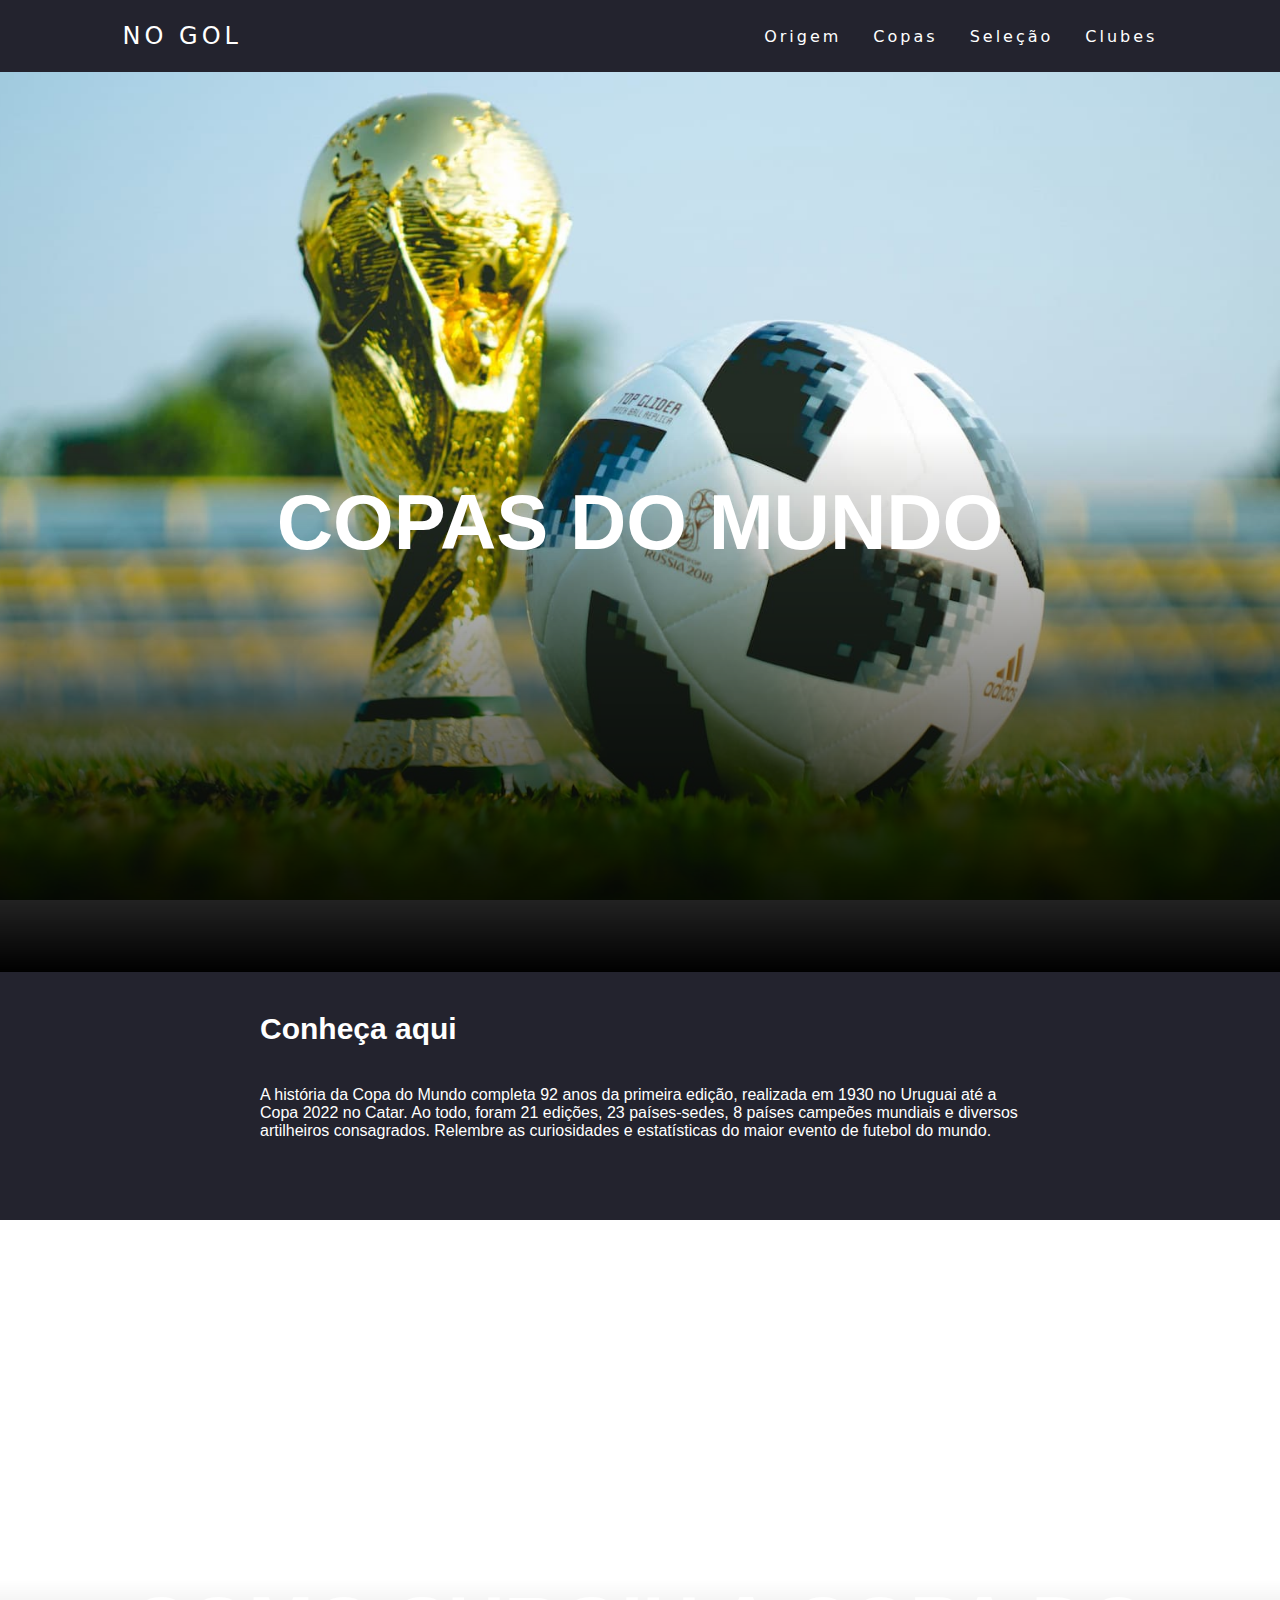
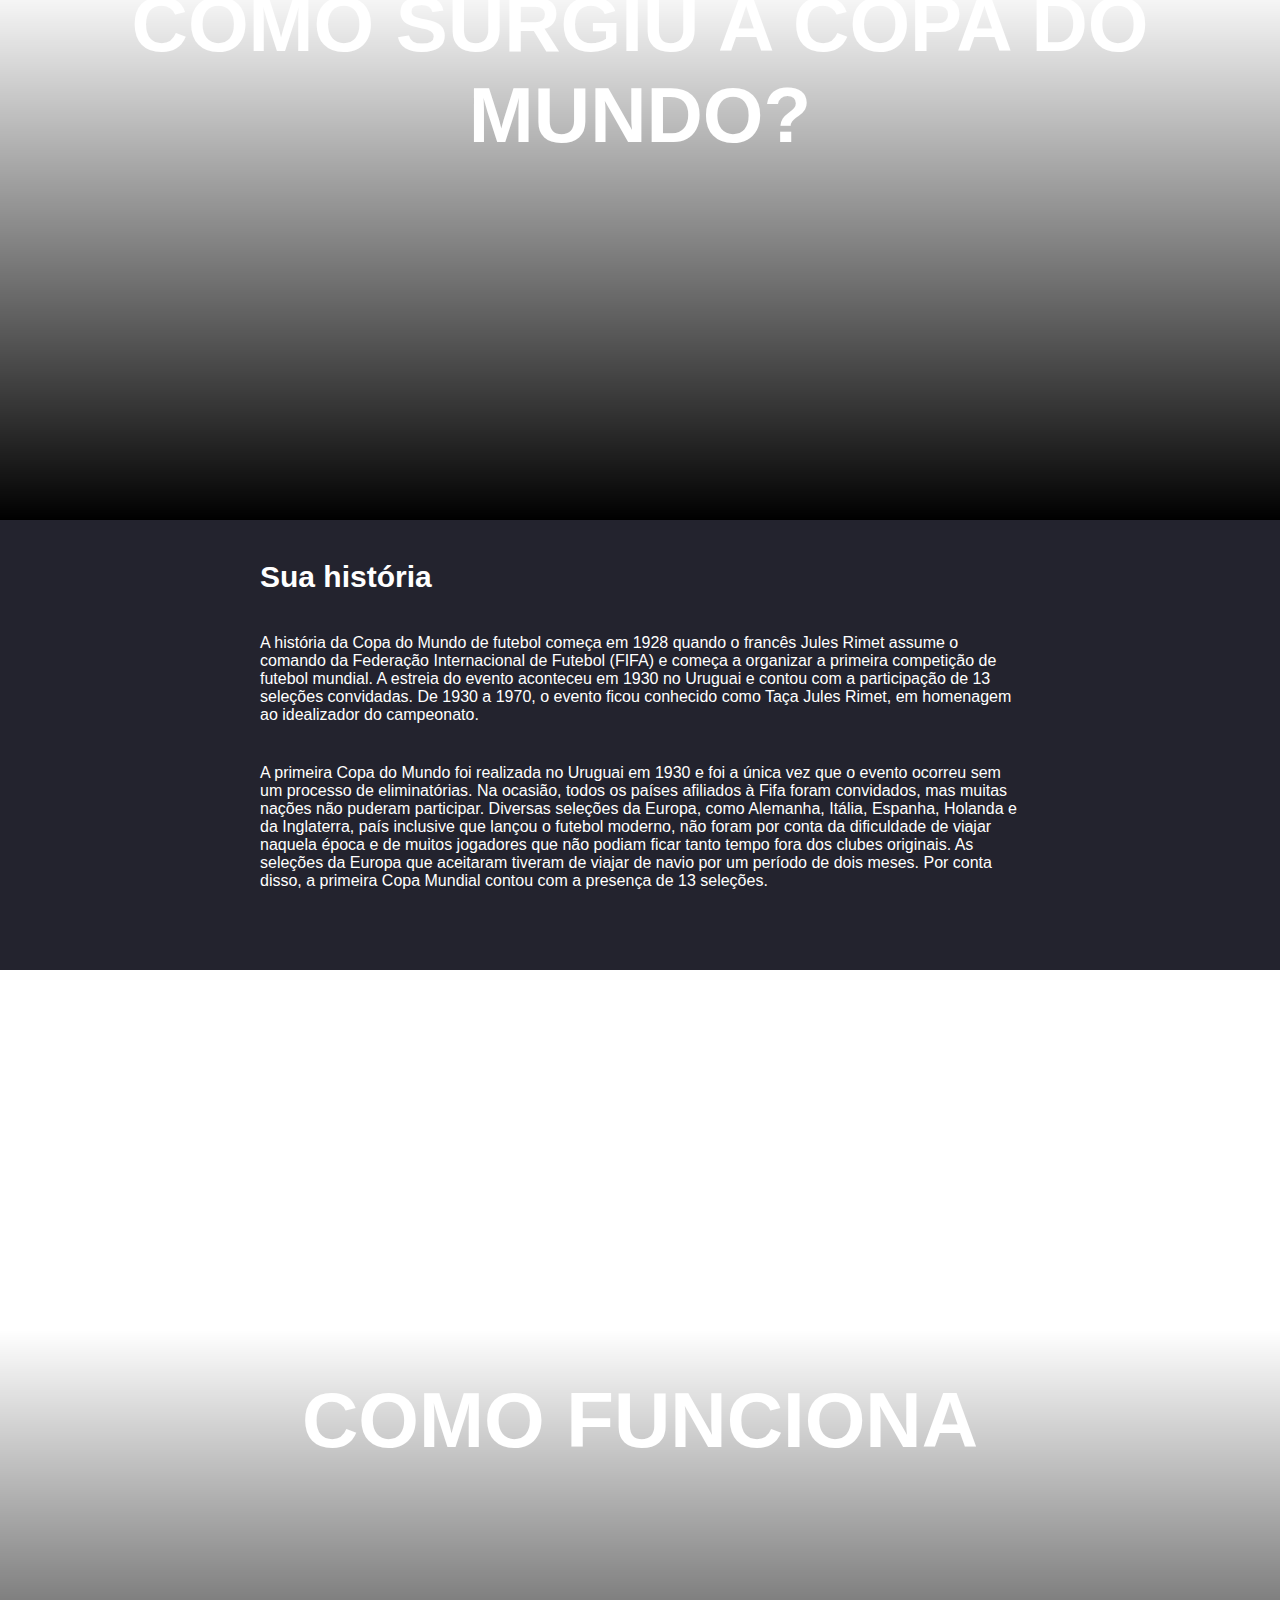
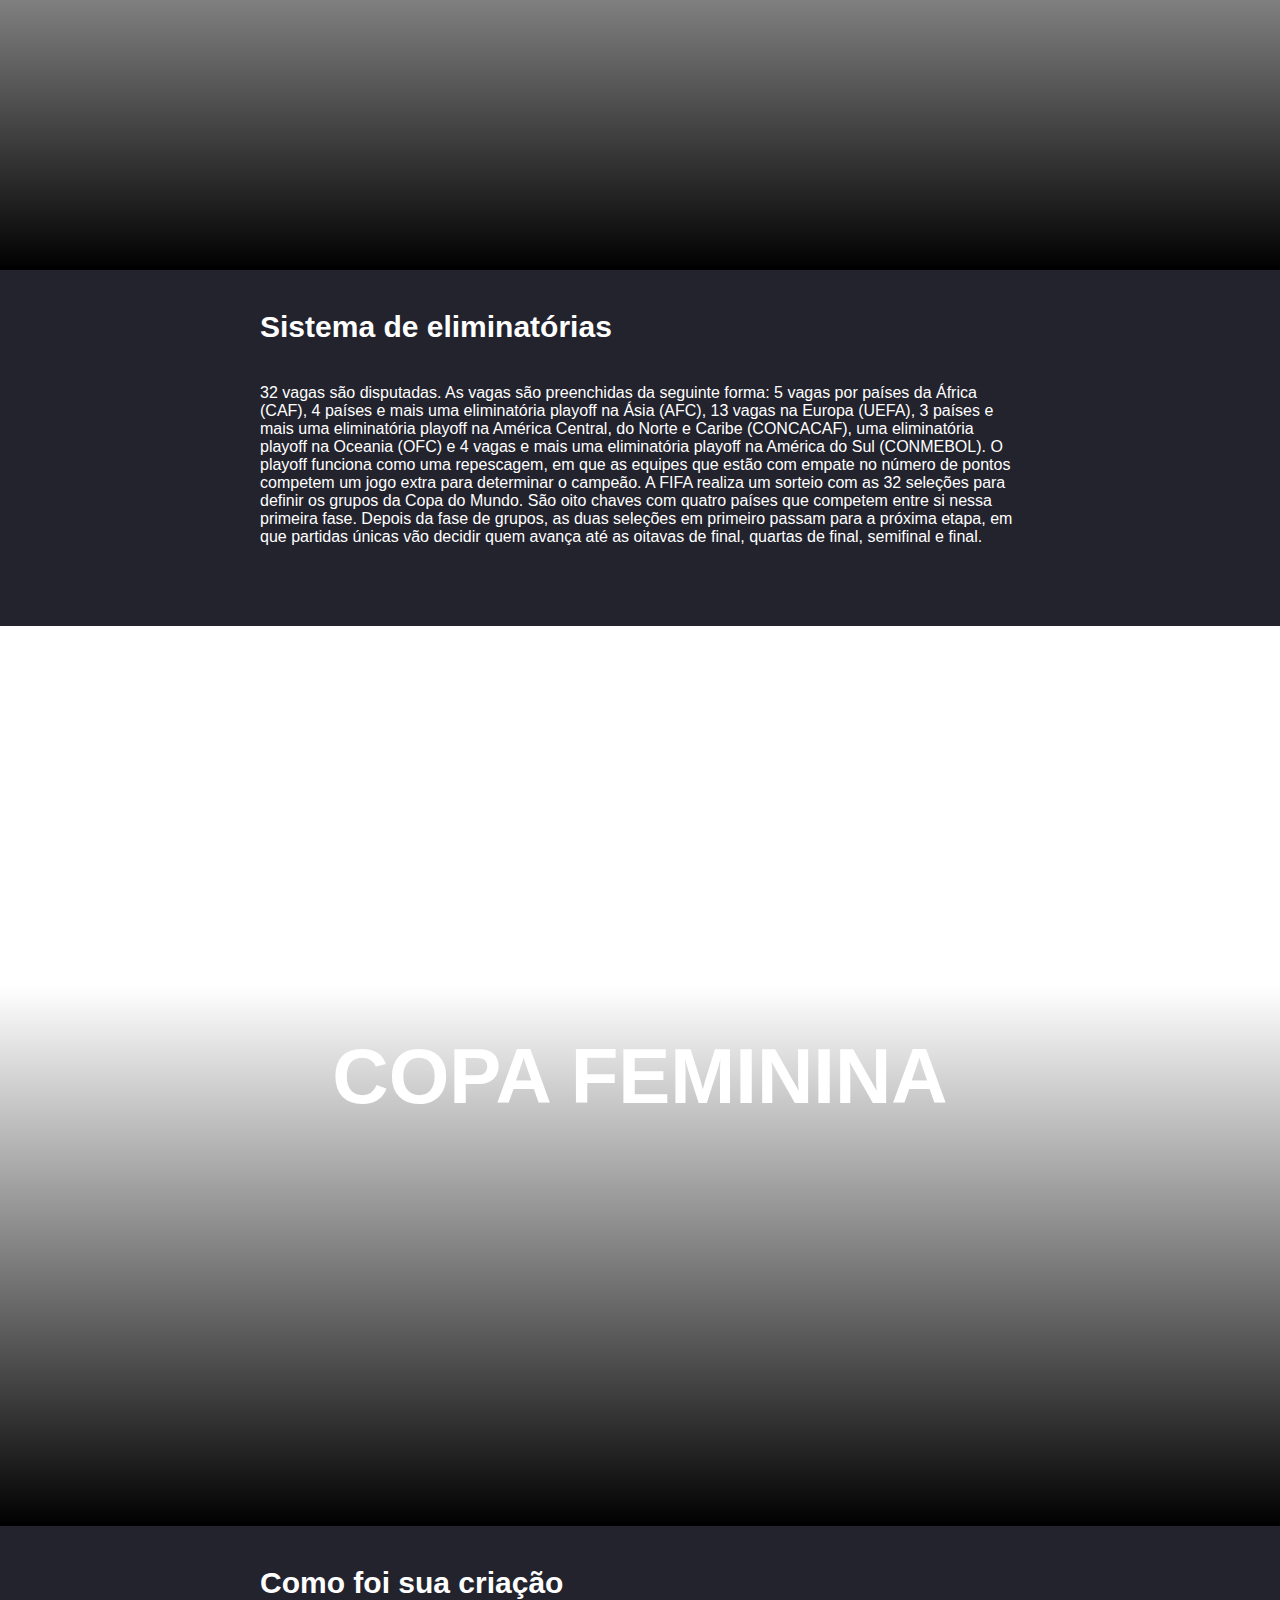
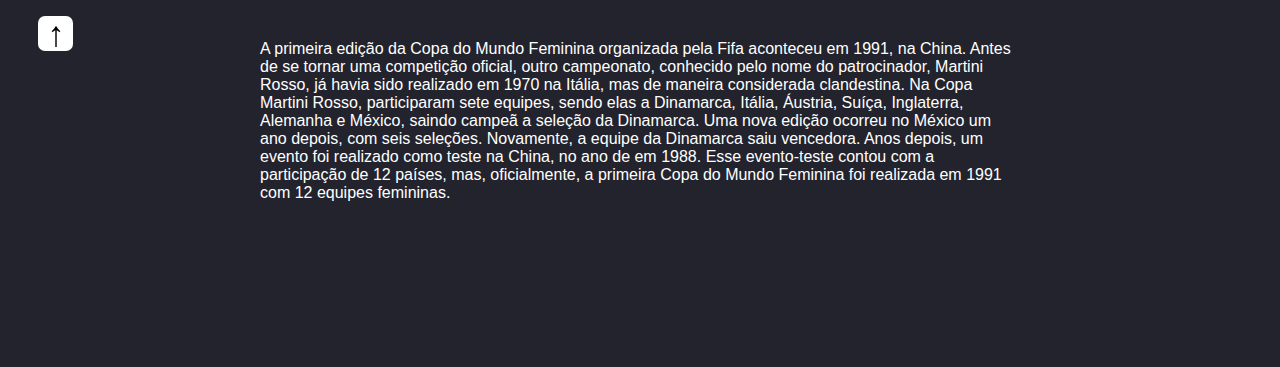
<file: copas.html>
<!DOCTYPE HTML>
<html>
    <head>
        <meta charset="utf-8">
        <title>Copas - No gol</title>
        <link rel="stylesheet"  href="copas.css">
        <link rel="icon" href="logobebelly.ico">
    </head>
    <body class="body2" id="topo-da-pagina">
      <header class="header1">
          <nav>
              <a class="logo" href="index.html">NO GOL</a>
              <div class="mobile-menu">
                <div class="line1"></div>
                <div class="line2"></div>
                <div class="line3"></div>
              </div>
              <ul class="nav-list">
                <li><a href="historia.html">Origem</a></li>
                <li><a href="copas.html">Copas</a></li>
                <li><a href="selecao.html">Seleção</a></li>
                <li><a href="principaist.html">Clubes</a></li>
  
              </ul>
            </nav>
      </header>
      <div class="wrapper">
        <main>
          <section class="module parallax parallax-1">
            <h1>COPAS DO MUNDO</h1>
          </section>
    
          <section class="module content">
            <div class="container">
              <h2>Conheça aqui</h2>
              <p>
                

                A história da Copa do Mundo completa 92 anos da primeira edição, realizada em 1930 no Uruguai até a Copa 2022 no Catar.

                Ao todo, foram 21 edições, 23 países-sedes, 8 países campeões mundiais e diversos artilheiros consagrados.
                
                Relembre as curiosidades e estatísticas do maior evento de futebol do mundo.
              </p>
            </div>
          </section>
    
          <section class="module parallax parallax-2">
            <h1>Como surgiu a Copa do Mundo?</h1>
          </section>
    
          <section class="module content">
            <div class="container">
              <h2>Sua história</h2>
              <p>
                A história da Copa do Mundo de futebol começa em 1928 quando o francês Jules Rimet assume o comando da Federação Internacional de Futebol (FIFA) e começa a organizar a primeira competição de futebol mundial.

                A estreia do evento aconteceu em 1930 no Uruguai e contou com a participação de 13 seleções convidadas.
                
                De 1930 a 1970, o evento ficou conhecido como Taça Jules Rimet, em homenagem ao idealizador do campeonato.
              </p>
                <p>
                  A primeira Copa do Mundo foi realizada no Uruguai em 1930 e foi a única vez que o evento ocorreu sem um processo de eliminatórias. Na ocasião, todos os países afiliados à Fifa foram convidados, mas muitas nações não puderam participar.

Diversas seleções da Europa, como Alemanha, Itália, Espanha, Holanda e da Inglaterra, país inclusive que lançou o futebol moderno, não foram por conta da dificuldade de viajar naquela época e de muitos jogadores que não podiam ficar tanto tempo fora dos clubes originais.

As seleções da Europa que aceitaram tiveram de viajar de navio por um período de dois meses.

Por conta disso, a primeira Copa Mundial contou com a presença de 13 seleções.
                </p>
            </div>
          </section>
    
          <section class="module parallax parallax-3">
            <h1>COMO FUNCIONA</h1>
          </section>
    
          <section class="module content">
            <div class="container">
              <h2>Sistema de eliminatórias</h2>
             <p>32 vagas são disputadas.
              As vagas são preenchidas da seguinte forma: 5 vagas por países da África (CAF), 4 países e mais uma eliminatória playoff na Ásia (AFC), 13 vagas na Europa (UEFA), 3 países e mais uma eliminatória playoff na América Central, do Norte e Caribe (CONCACAF),  uma eliminatória playoff na Oceania (OFC) e 4 vagas e mais uma eliminatória playoff na América do Sul (CONMEBOL).
              O playoff funciona como uma repescagem, em que as equipes que estão com empate no número de pontos competem um jogo extra para determinar o campeão.
              A FIFA realiza um sorteio com as 32 seleções para definir os grupos da Copa do Mundo. São oito chaves com quatro países que competem entre si nessa primeira fase.
              Depois da fase de grupos, as duas seleções em primeiro passam para a próxima etapa, em que partidas únicas vão decidir quem avança até as oitavas de final, quartas de final, semifinal e final.</p>
                        
            </div>
          </section>
          <section class="module parallax parallax-4">
            <h1>COPA FEMININA</h1>
          </section>
    
          <section class="module content">
            <div class="container">
              <h2>Como foi sua criação</h2>
              <p>A primeira edição da Copa do Mundo Feminina organizada pela Fifa aconteceu em 1991, na China.

                Antes de se tornar uma competição oficial, outro campeonato, conhecido pelo nome do patrocinador, Martini Rosso, já havia sido realizado em 1970 na Itália, mas de maneira considerada clandestina.
                
                Na Copa Martini Rosso, participaram sete equipes, sendo elas a Dinamarca, Itália, Áustria, Suíça, Inglaterra, Alemanha e México, saindo campeã a seleção da Dinamarca.
                
                Uma nova edição ocorreu no México um ano depois, com seis seleções. Novamente, a equipe da Dinamarca saiu vencedora.
                
                Anos depois, um evento foi realizado como teste na China, no ano de em 1988.
                
                Esse evento-teste contou com a participação de 12 países, mas, oficialmente, a primeira Copa do Mundo Feminina foi realizada em 1991 com 12 equipes femininas.</p>
                        
            </div>
            <a id="voltar-topo" href="#topo-da-pagina">↑</a>
          </section>
    
        </main>
      </div>
  </body>
</html>
</file>
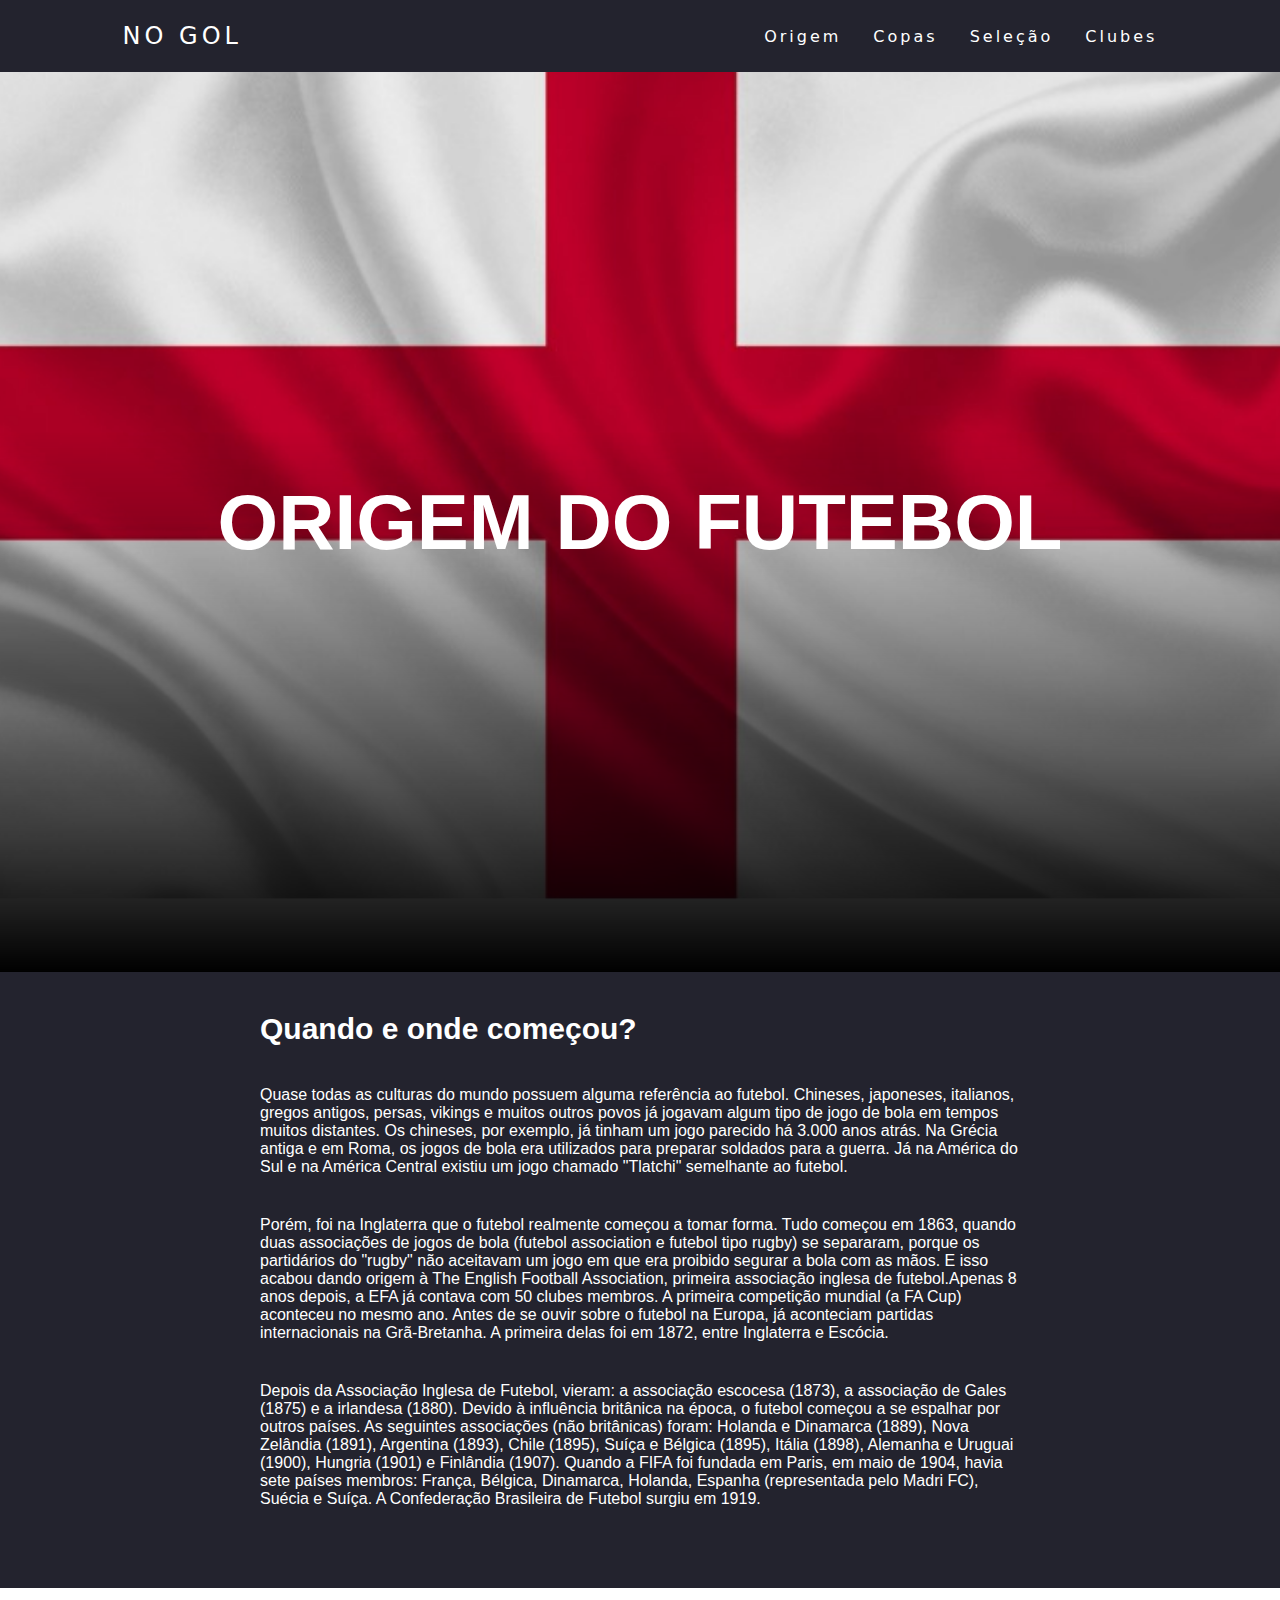
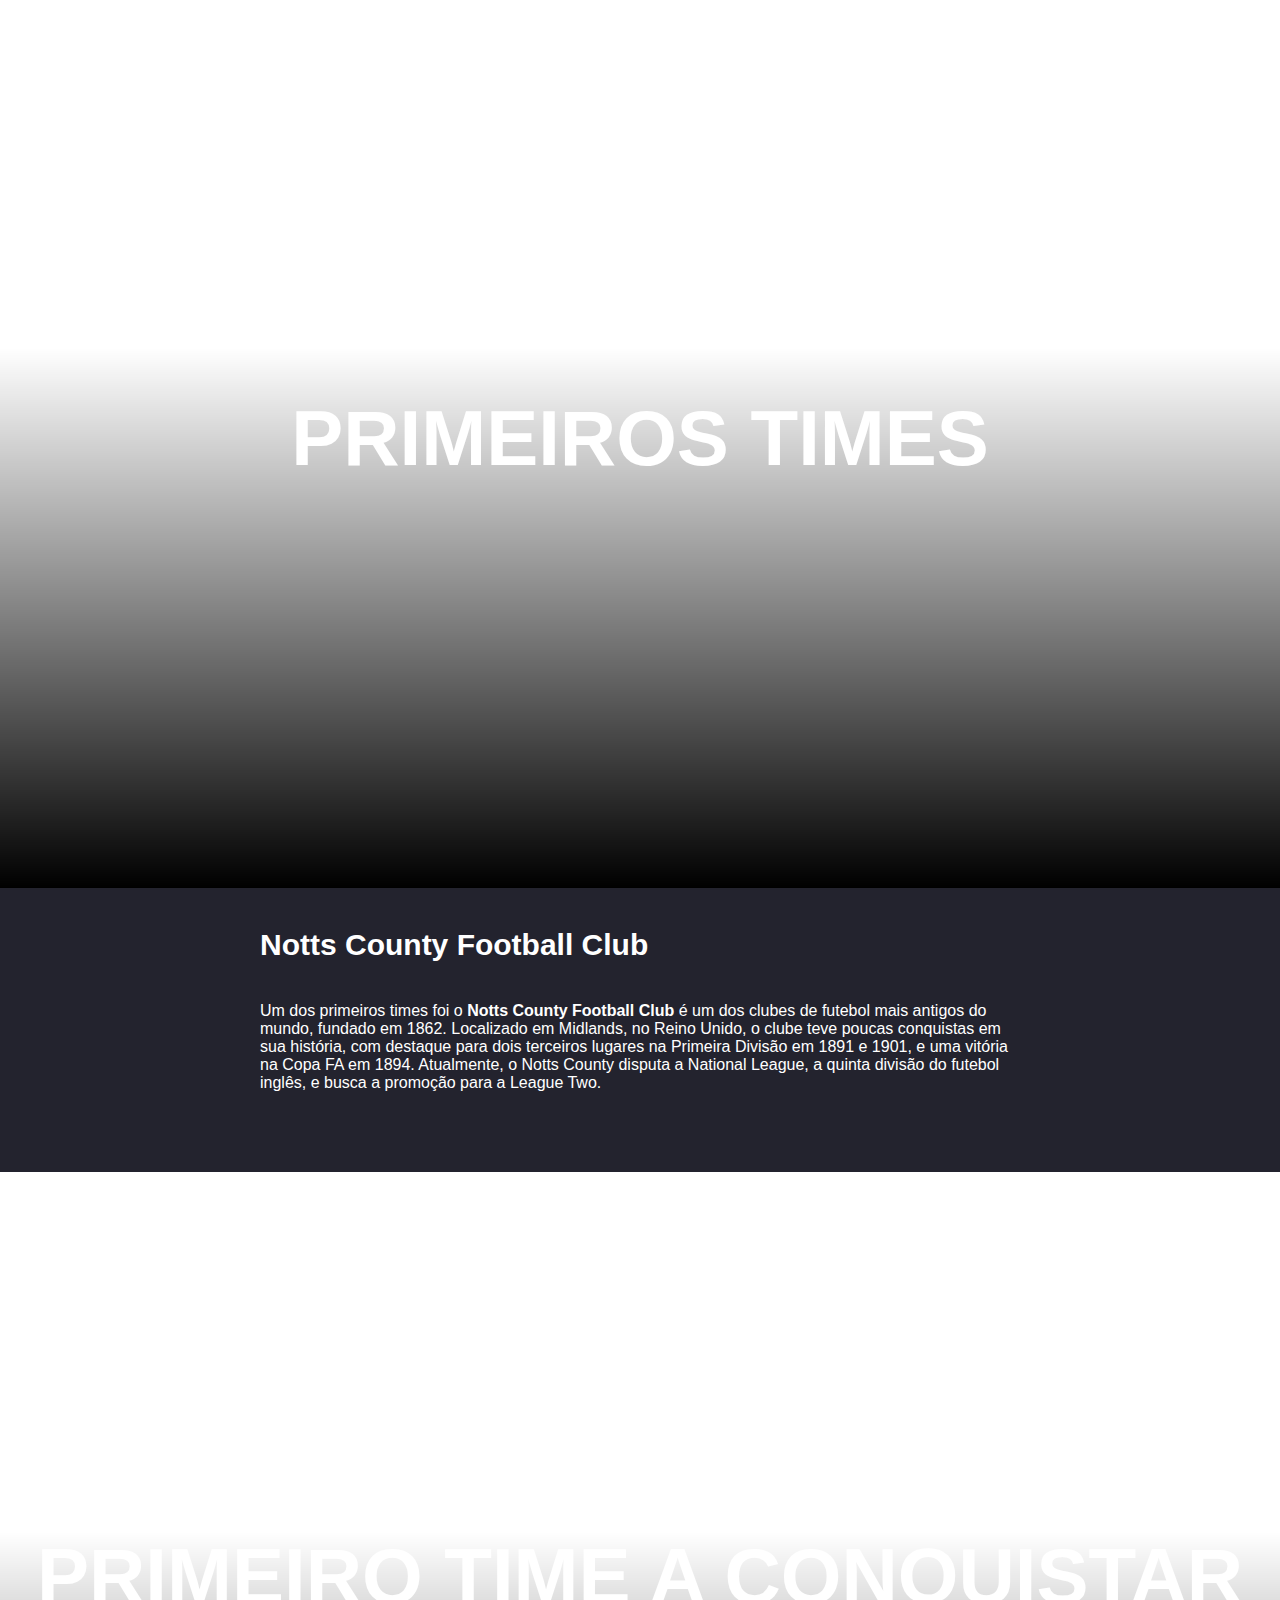
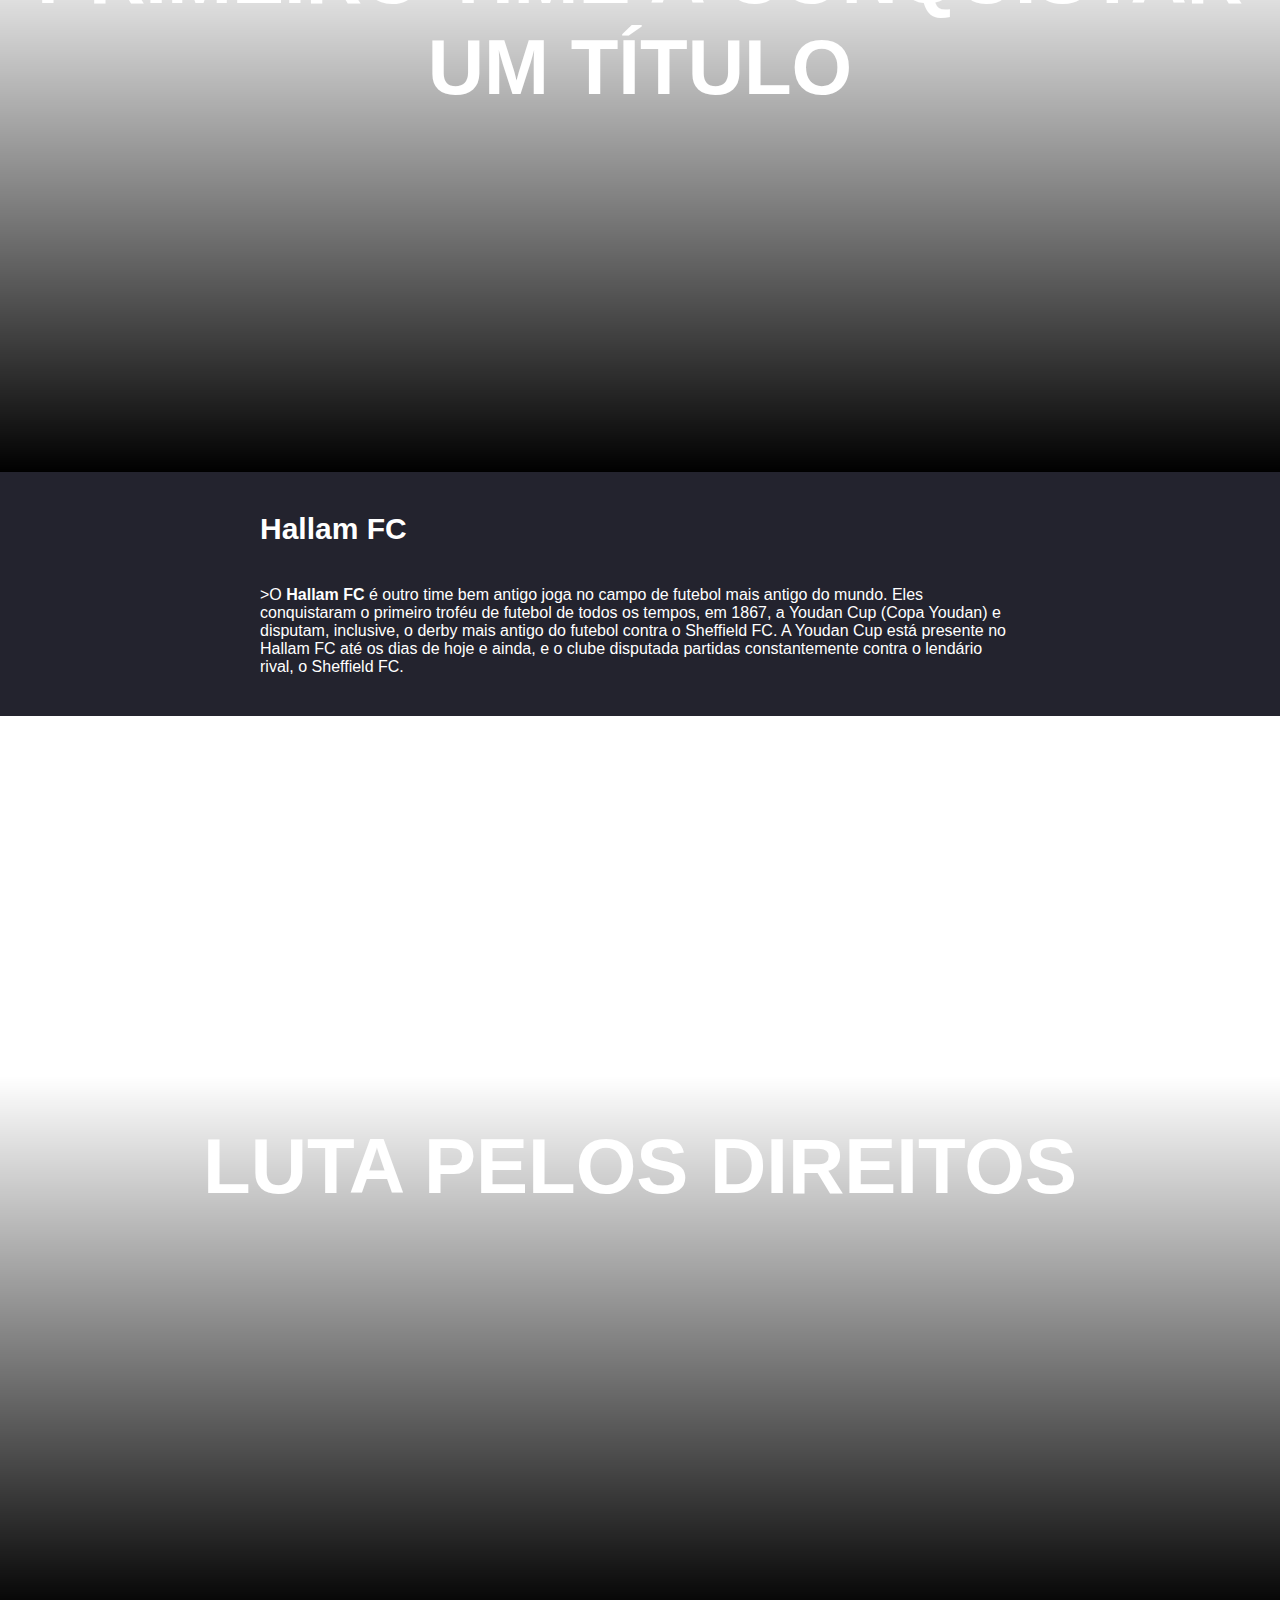
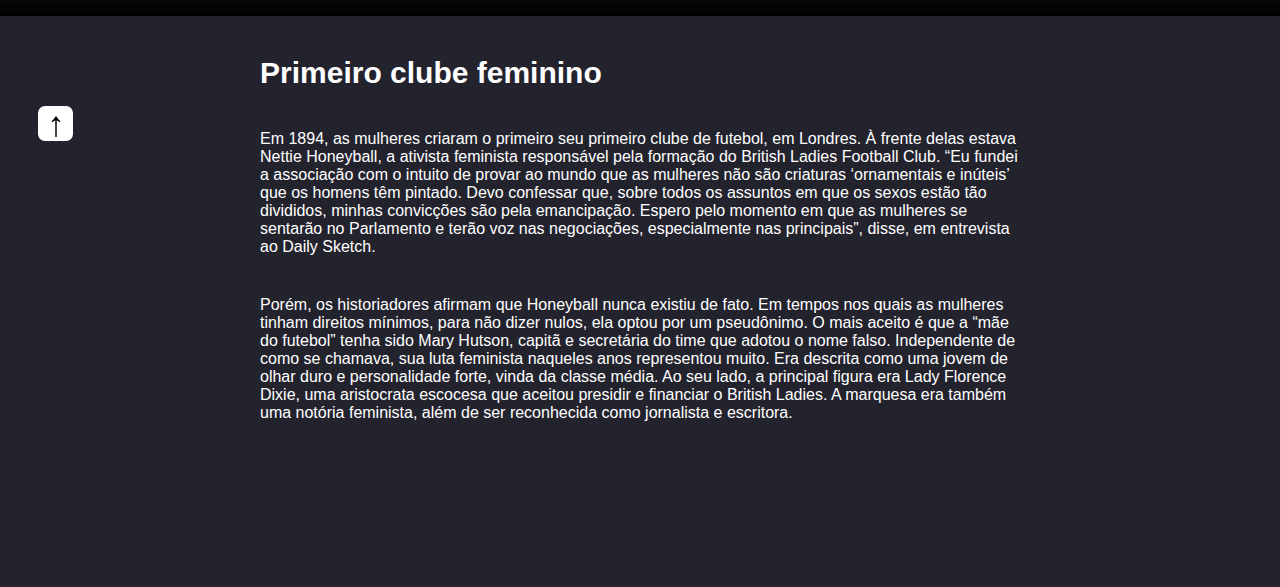
<file: historia.html>
<!DOCTYPE HTML>
<html>
    <head>
        <meta charset="utf-8">
        <title>Origem - No gol</title>
        <link rel="stylesheet"  href="historia.css">
        <link rel="icon" href="logobebelly.ico">
    </head>
    <body class="body2" id="topo-da-pagina">
      <header class="header1">
          <nav>
              <a class="logo" href="index.html">NO GOL</a>
              <div class="mobile-menu">
                <div class="line1"></div>
                <div class="line2"></div>
                <div class="line3"></div>
              </div>
              <ul class="nav-list">
                <li><a href="historia.html">Origem</a></li>
                <li><a href="copas.html">Copas</a></li>
                <li><a href="selecao.html">Seleção</a></li>
                <li><a href="principaist.html">Clubes</a></li>
  
              </ul>
            </nav>
      </header>
      <div class="wrapper">
        <main>
          <section class="module parallax parallax-1">
            <h1>ORIGEM DO FUTEBOL</h1>
          </section>
    
          <section class="module content">
            <div class="container">
              <h2>Quando e onde começou?</h2>
              <p>
                

                Quase todas as culturas do mundo possuem alguma referência ao futebol. Chineses, japoneses, italianos, gregos antigos, persas, vikings e muitos outros povos já jogavam algum tipo de jogo de bola em tempos muitos distantes. Os chineses, por exemplo, já tinham um jogo parecido há 3.000 anos atrás. Na Grécia antiga e em Roma, os jogos de bola era utilizados para preparar soldados para a guerra. Já na América do Sul e na América Central existiu um jogo chamado "Tlatchi" semelhante ao futebol.

              <p>
                Porém, foi na Inglaterra que o futebol realmente começou a tomar forma. Tudo começou em 1863, quando duas associações de jogos de bola (futebol association e futebol tipo rugby) se separaram, porque os partidários do "rugby" não aceitavam um jogo em que era proibido segurar a bola com as mãos. E isso acabou dando origem à The English Football Association, primeira associação inglesa de futebol.Apenas 8 anos depois, a EFA já contava com 50 clubes membros. A primeira competição mundial (a FA Cup) aconteceu no mesmo ano. Antes de se ouvir sobre o futebol na Europa, já aconteciam partidas internacionais na Grã-Bretanha. A primeira delas foi em 1872, entre Inglaterra e Escócia.
              </p>
              <p>
                Depois da Associação Inglesa de Futebol, vieram: a associação escocesa (1873), a associação de Gales (1875) e a irlandesa (1880). Devido à influência britânica na época, o futebol começou a se espalhar por outros países. As seguintes associações (não britânicas) foram: Holanda e Dinamarca (1889), Nova Zelândia (1891), Argentina (1893), Chile (1895), Suíça e Bélgica (1895), Itália (1898), Alemanha e Uruguai (1900), Hungria (1901) e Finlândia (1907). Quando a FIFA foi fundada em Paris, em maio de 1904, havia sete países membros: França, Bélgica, Dinamarca, Holanda, Espanha (representada pelo Madri FC), Suécia e Suíça. A Confederação Brasileira de Futebol surgiu em 1919.
              </p>
            </div>
          </section>
    
          <section class="module parallax parallax-2">
            <h1>PRIMEIROS TIMES</h1>
          </section>
    
          <section class="module content">
            <div class="container">
              <h2>Notts County Football Club</h2>
              <p>
                Um dos primeiros times foi o <strong>Notts County Football Club</strong> é um dos clubes de futebol mais antigos do mundo, fundado em 1862. Localizado em Midlands, no Reino Unido, o clube teve poucas 
                conquistas em sua história, com destaque para dois terceiros lugares na Primeira Divisão em 1891 e 1901, e uma vitória na Copa FA em 1894. Atualmente, o Notts County disputa
                a National League, a quinta divisão do futebol inglês, e busca a promoção para a League Two.
              </p>
                  
            </div>
          </section>
    
          <section class="module parallax parallax-3">
            <h1>PRIMEIRO TIME A CONQUISTAR UM TÍTULO</h1>
          </section>
    
          <section class="module content">
            <div class="container">
              <h2>Hallam FC</h2>
              >O <strong>Hallam FC</strong>  é outro time bem antigo joga no campo de futebol mais antigo do mundo. Eles conquistaram o primeiro troféu de futebol de todos os tempos, em 1867, a Youdan Cup (Copa Youdan) e disputam, inclusive, o derby mais antigo do futebol contra o Sheffield FC.
                A Youdan Cup está presente no Hallam FC até os dias de hoje e ainda, e o clube disputada partidas constantemente contra o lendário rival, o Sheffield FC.
                        
            </div>
          </section>
          <section class="module parallax parallax-4">
            <h1>LUTA PELOS DIREITOS</h1>
          </section>
    
          <section class="module content">
            <div class="container">
              <h2>Primeiro clube feminino</h2>
              <p>Em 1894, as mulheres criaram o primeiro seu primeiro clube de futebol, em Londres. À frente delas estava Nettie Honeyball, a ativista feminista responsável pela formação do British Ladies Football Club. “Eu fundei a associação com o intuito de provar ao mundo que as mulheres não são criaturas ‘ornamentais e inúteis’ que os homens têm pintado. Devo confessar que, sobre todos os assuntos em que os sexos estão tão divididos, minhas convicções são pela emancipação. Espero pelo momento em que as mulheres se sentarão no Parlamento e terão voz nas negociações, especialmente nas principais”, disse, em entrevista ao Daily Sketch.</p>
              <p>Porém, os historiadores afirmam que Honeyball nunca existiu de fato. Em tempos nos quais as mulheres tinham direitos mínimos, para não dizer nulos, ela optou por um pseudônimo. O mais aceito é que a “mãe do futebol” tenha sido Mary Hutson, capitã e secretária do time que adotou o nome falso. Independente de como se chamava, sua luta feminista naqueles anos representou muito. Era descrita como uma jovem de olhar duro e personalidade forte, vinda da classe média. Ao seu lado, a principal figura era Lady Florence Dixie, uma aristocrata escocesa que aceitou presidir e financiar o British Ladies. A marquesa era também uma notória feminista, além de ser reconhecida como jornalista e escritora.</p>
                        
            </div>
            <a id="voltar-topo" href="#topo-da-pagina">↑</a>
          </section>
    
        </main>
      </div>
     
  </body>
</html>
</file>
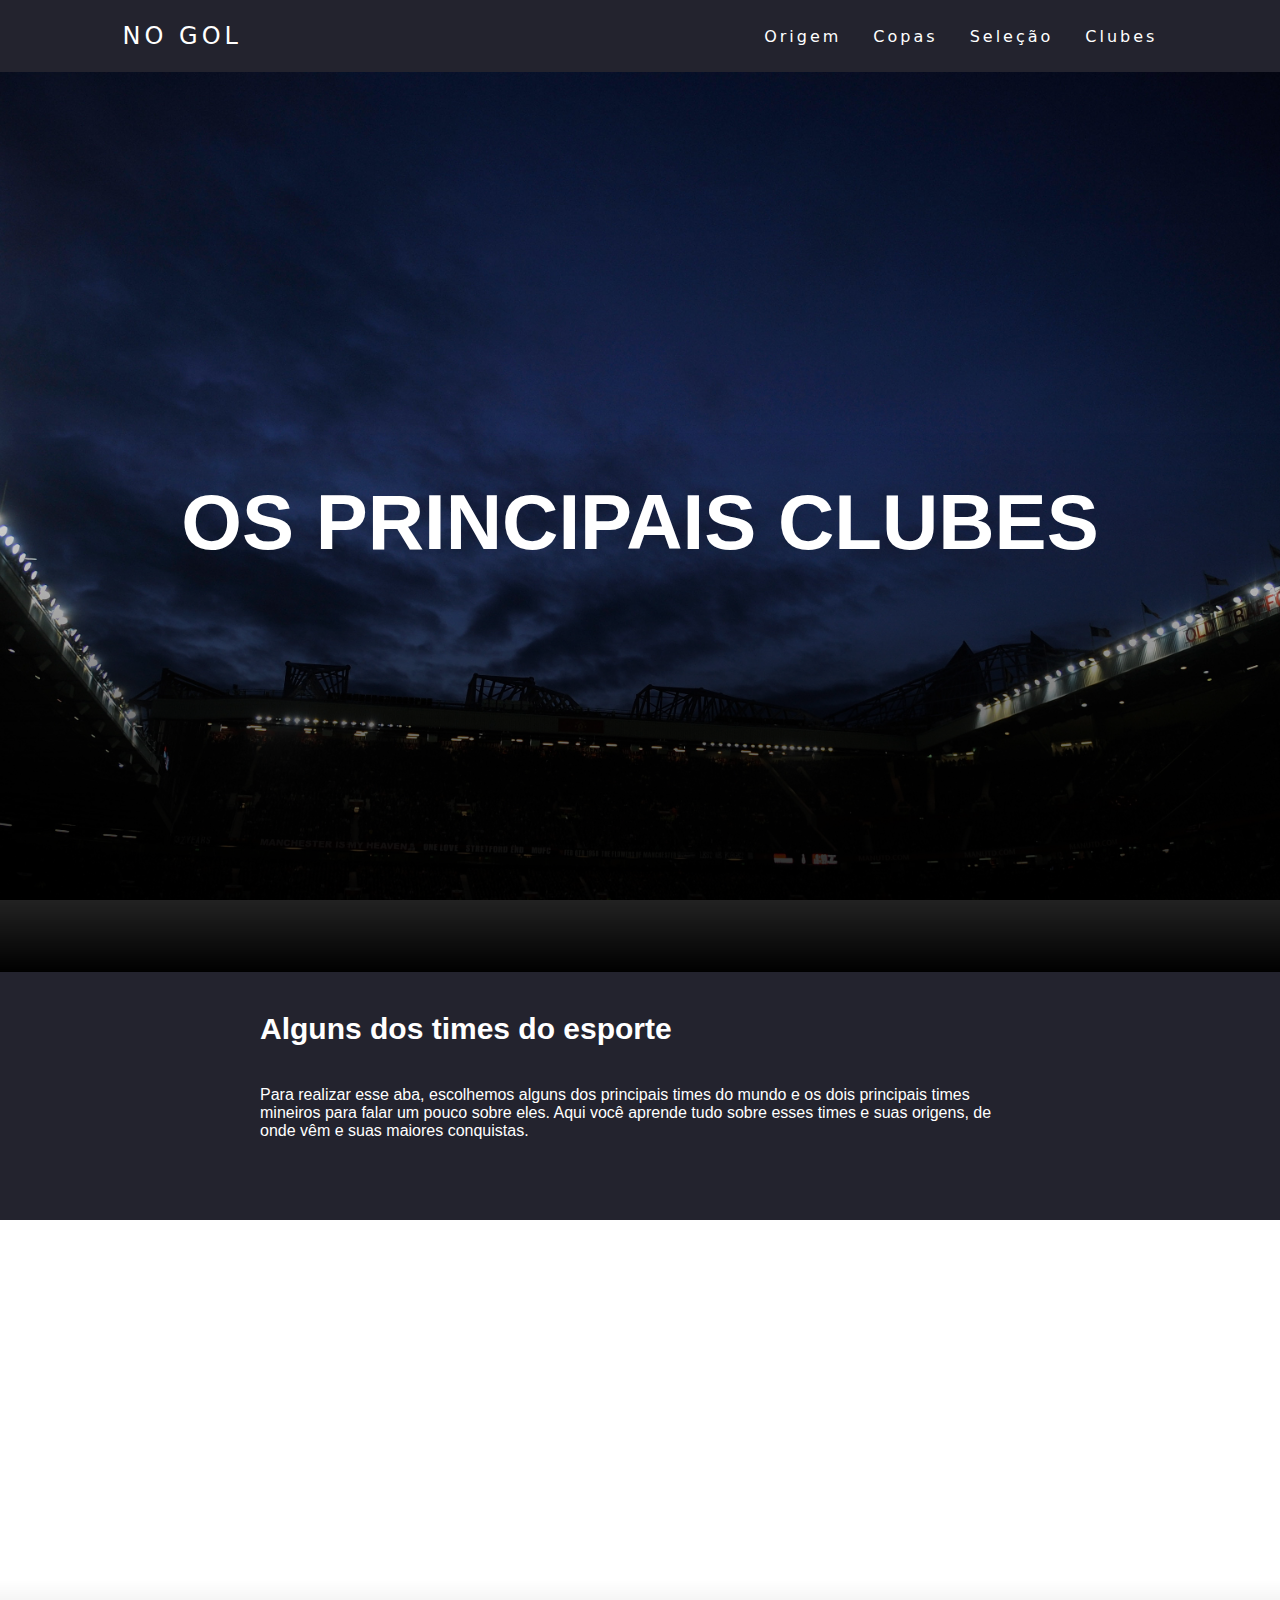
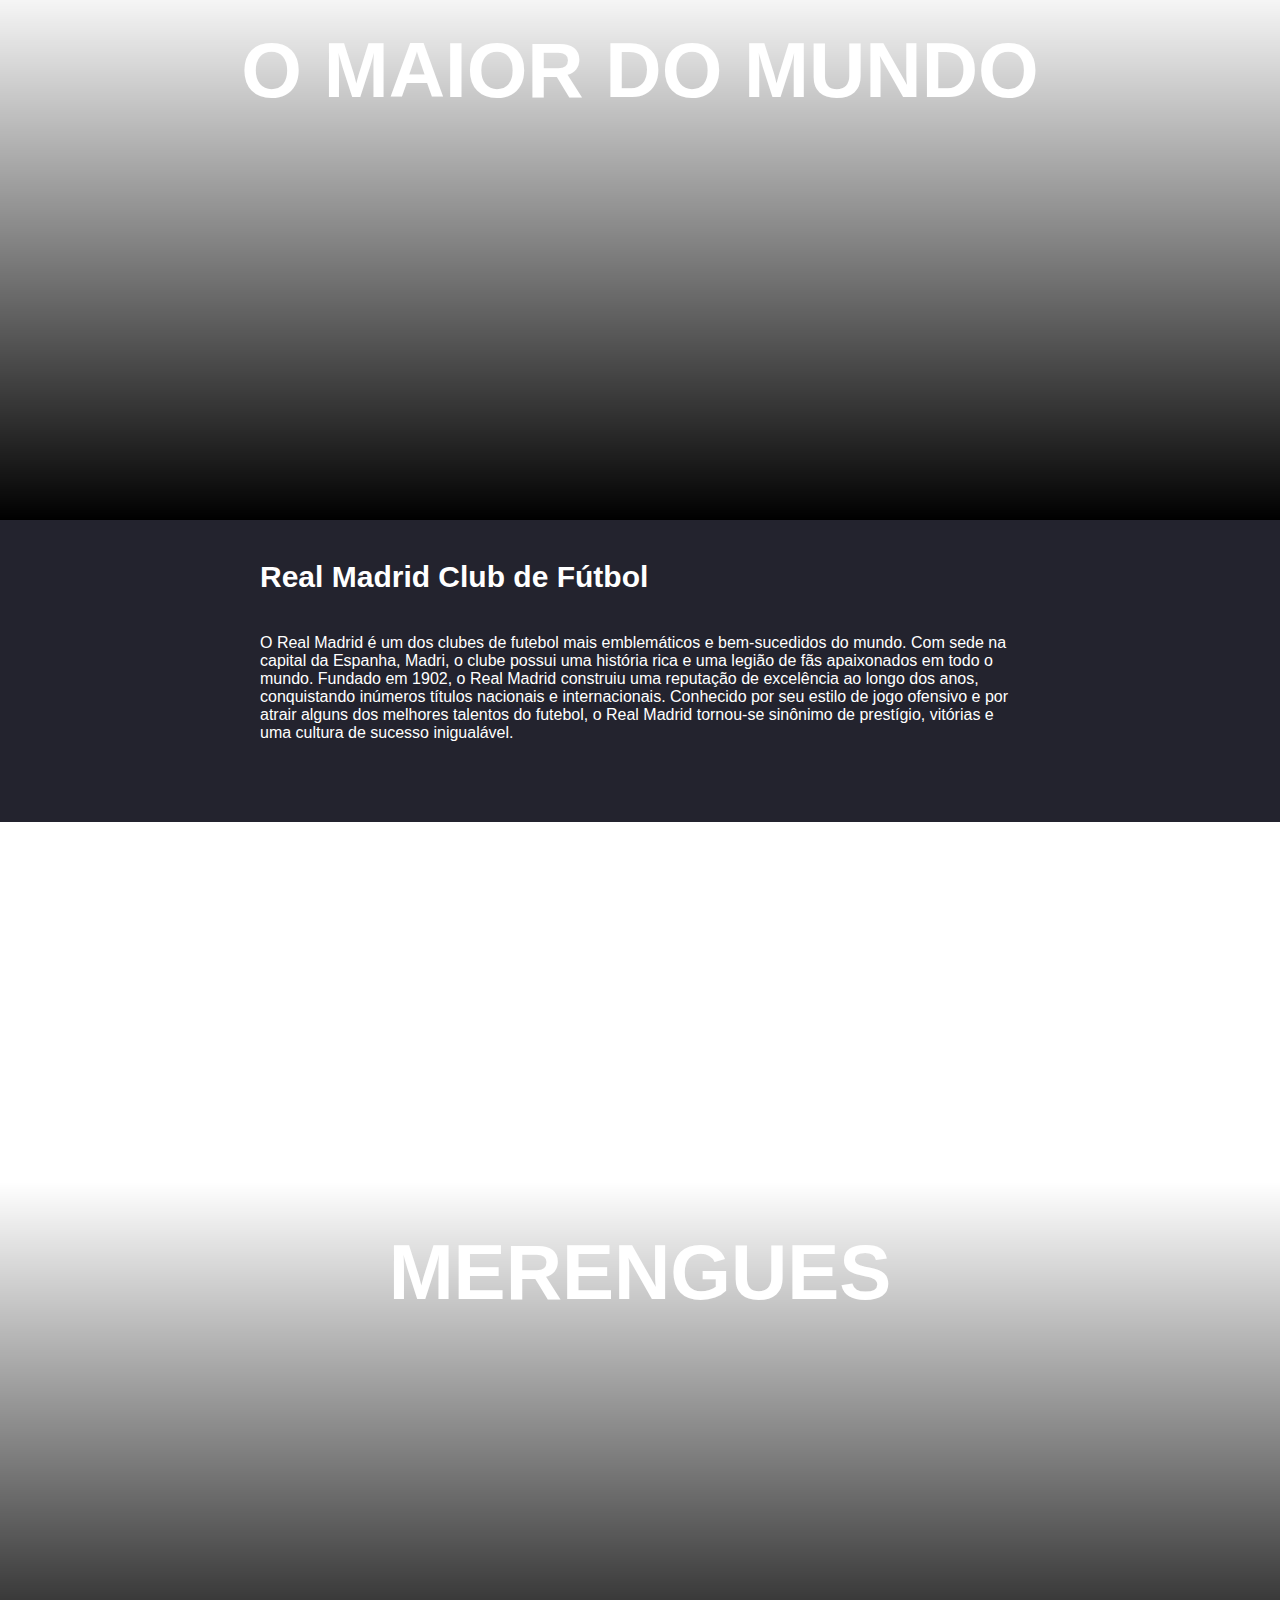
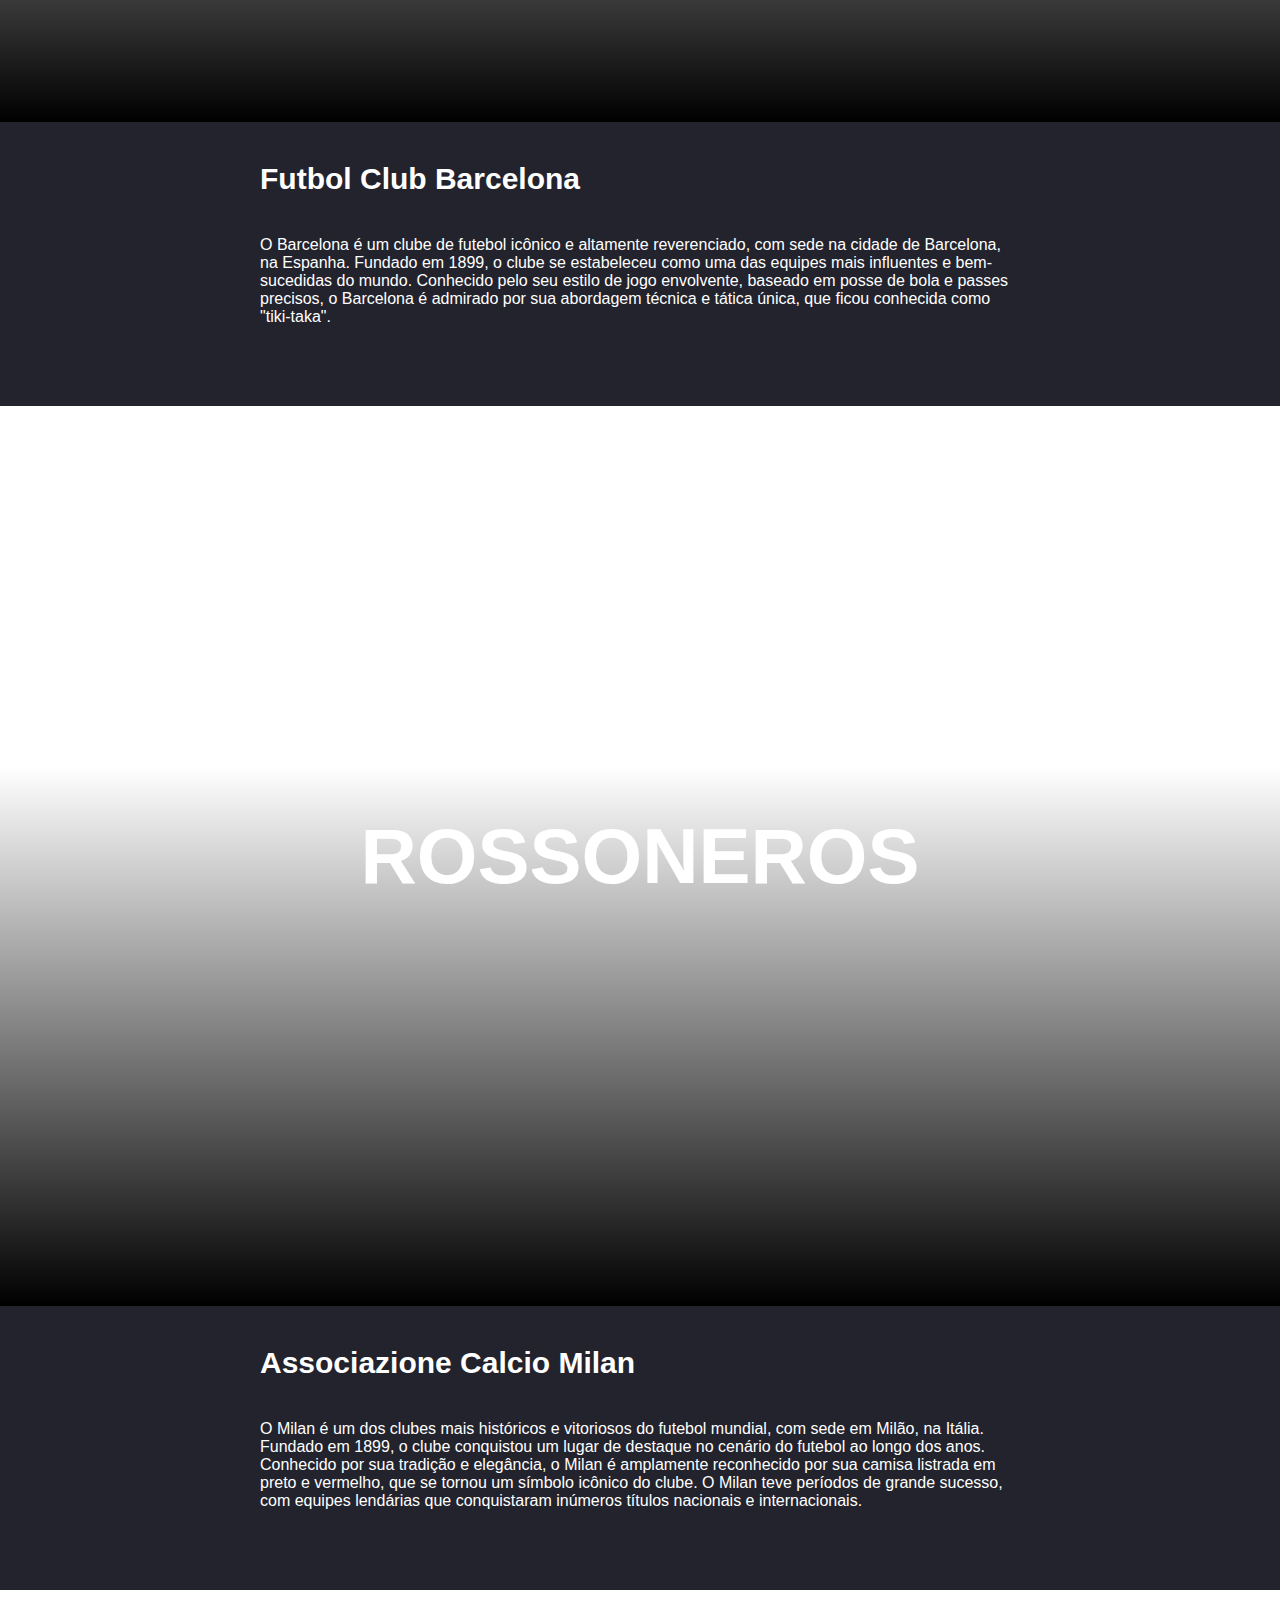
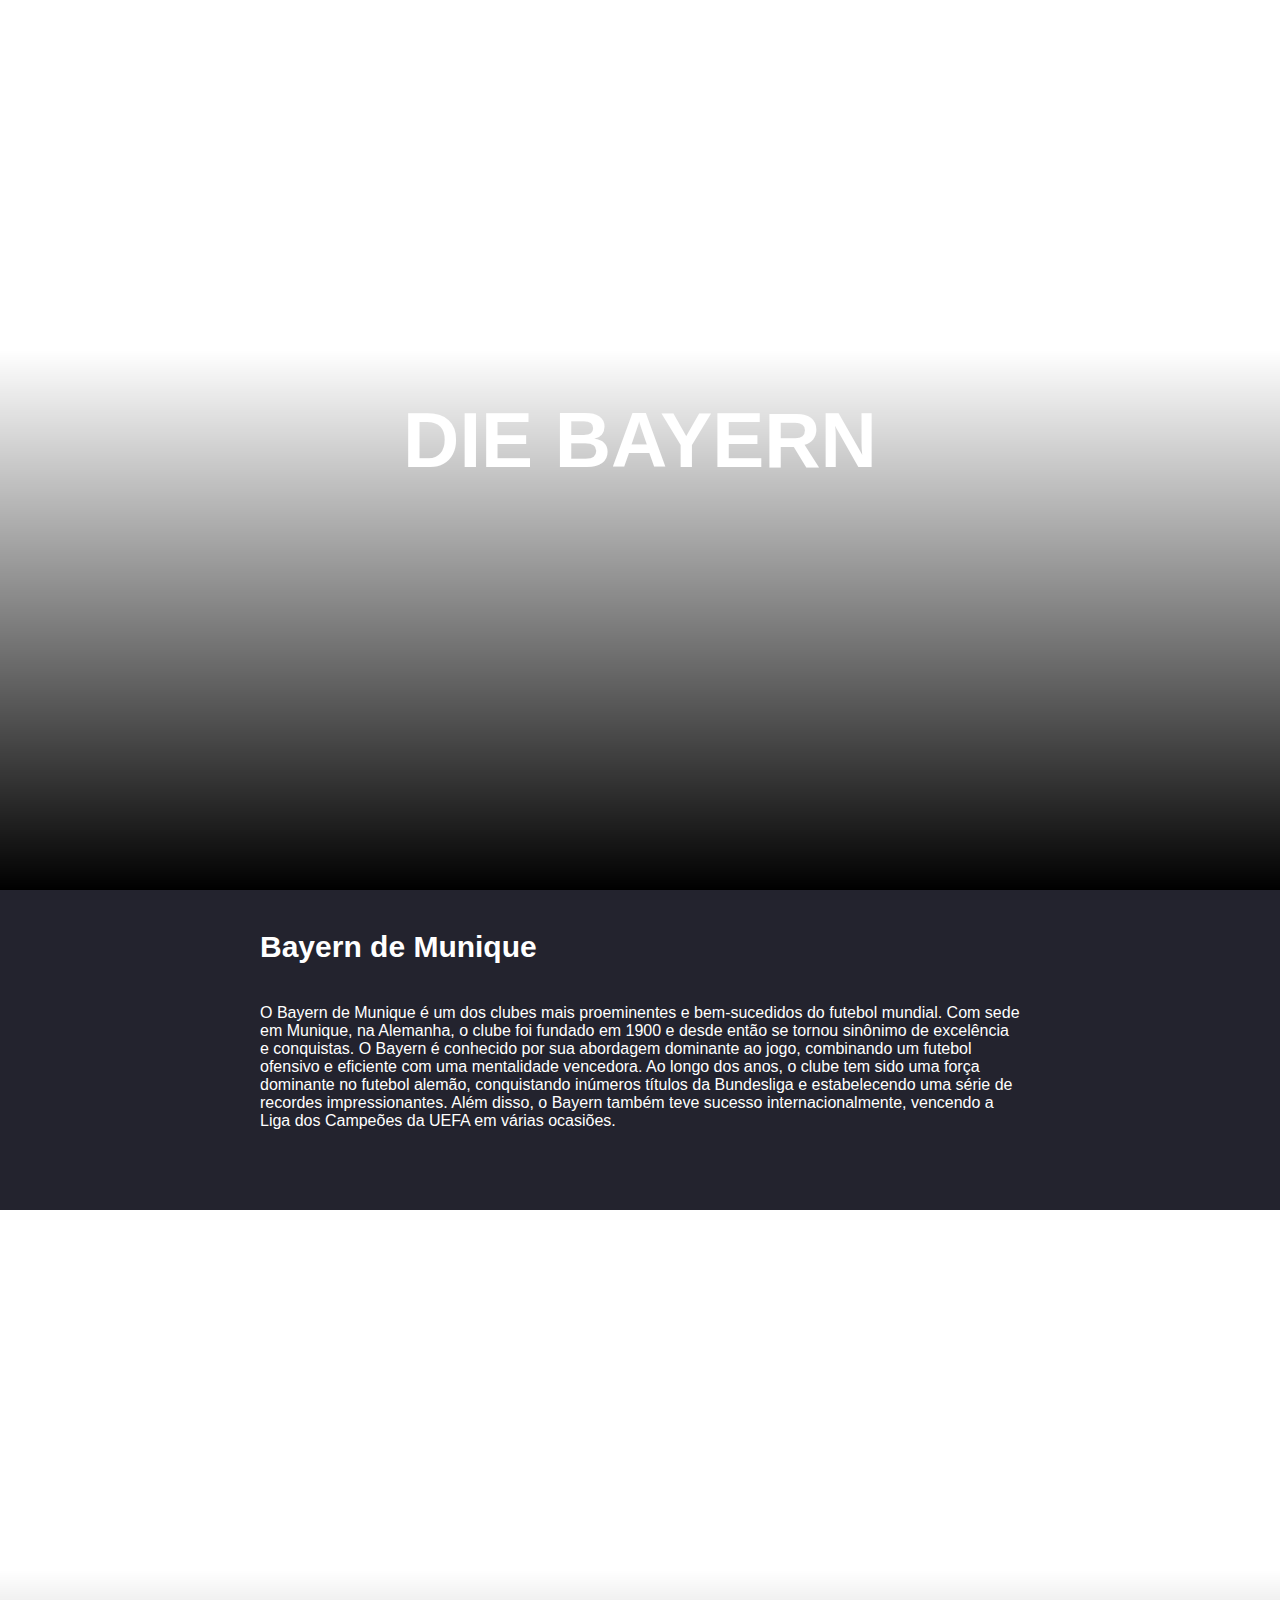
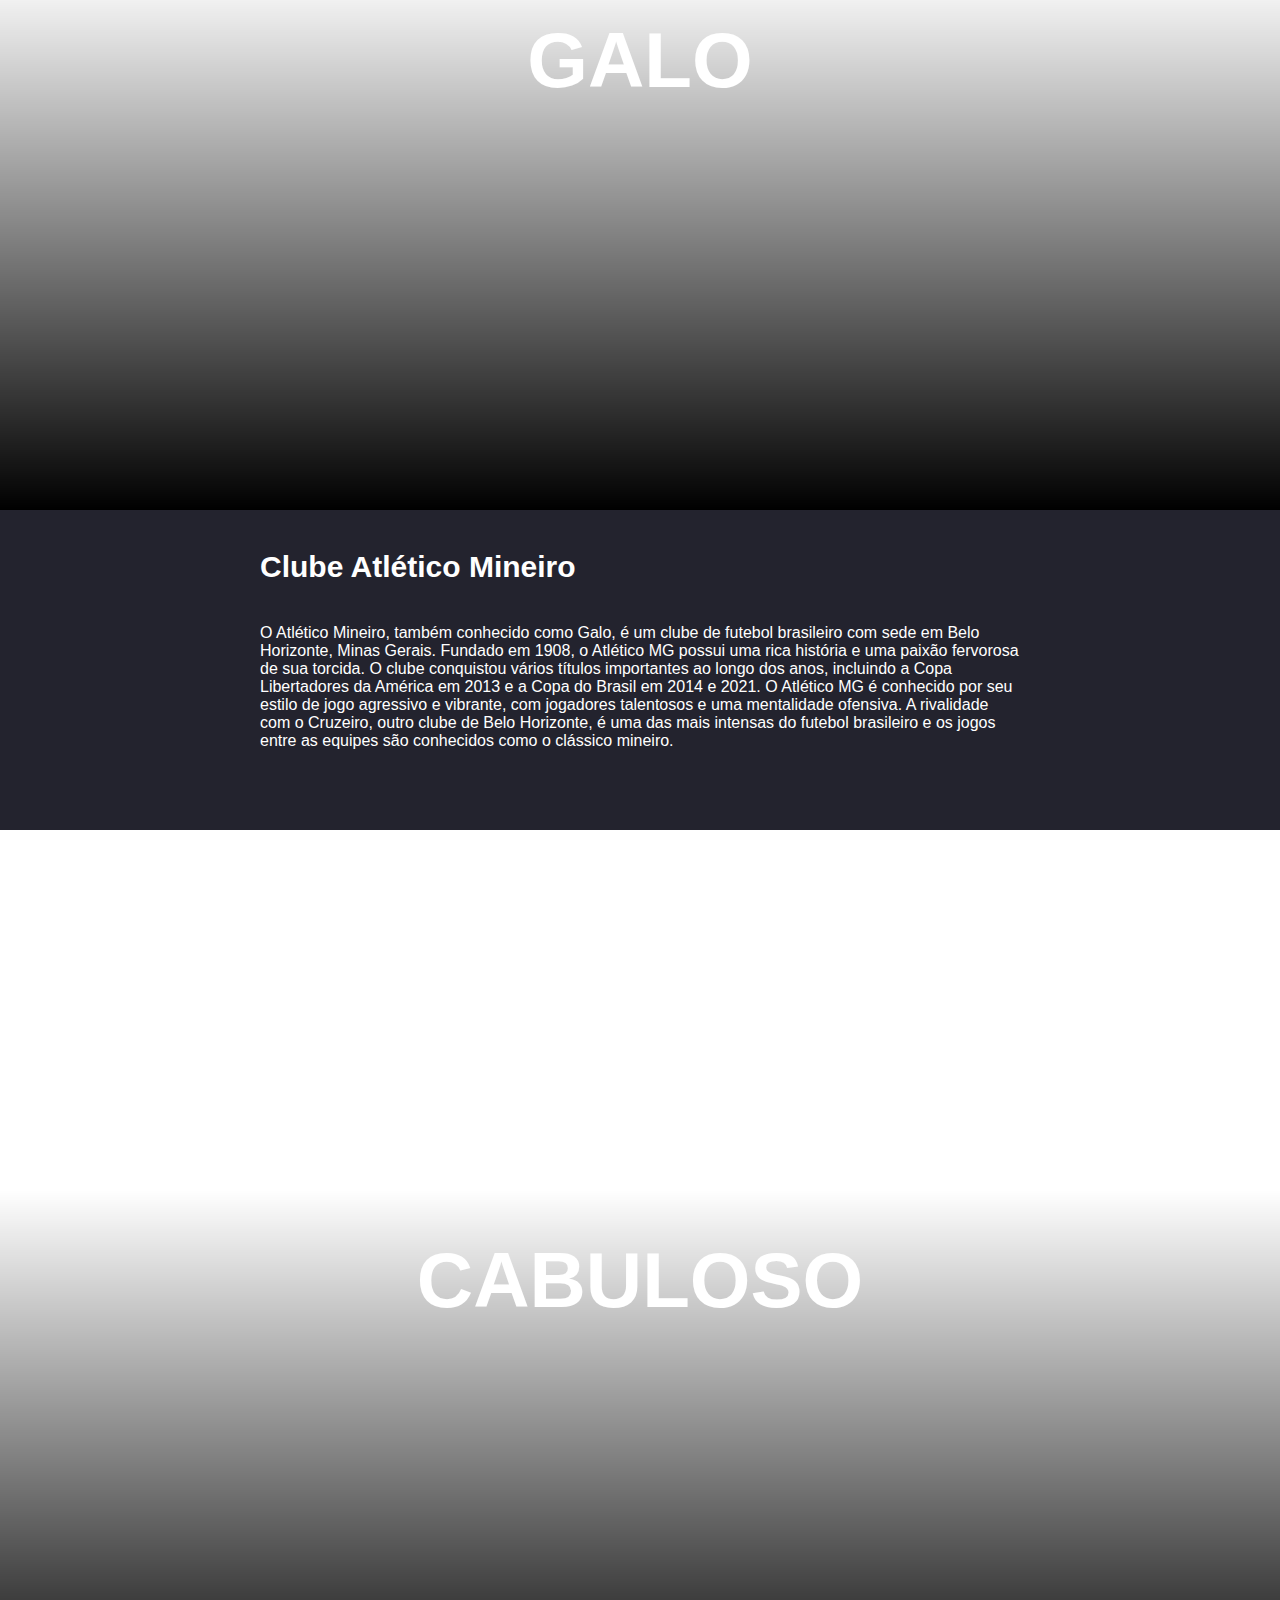
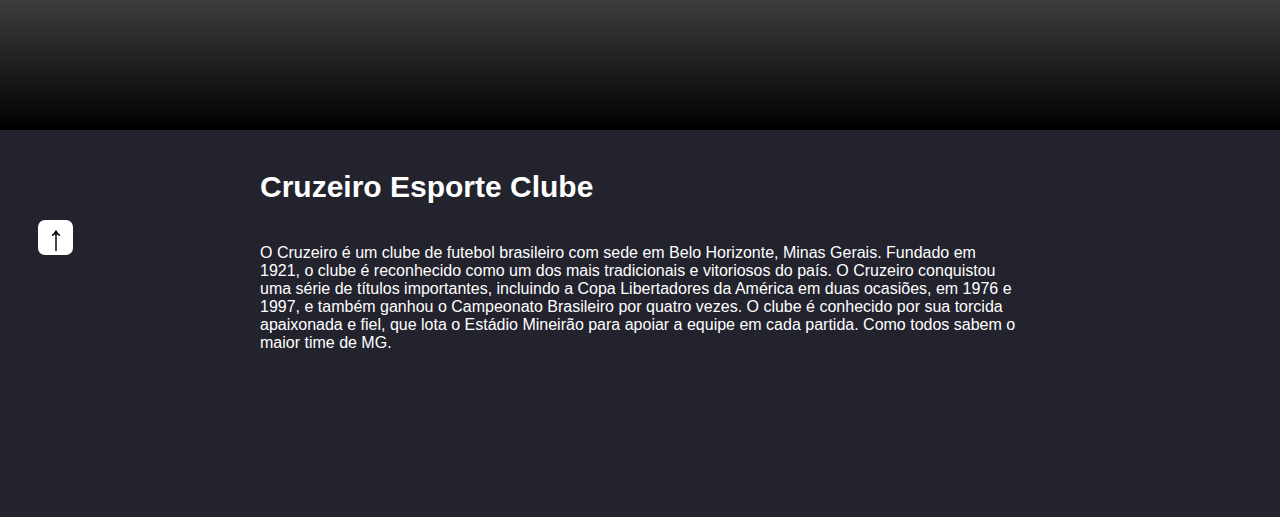
<file: principaist.html>
<!DOCTYPE HTML>
<html>
    <head>
        <meta charset="utf-8">
        <title>Principais times - No gol</title>
        <link rel="stylesheet"  href="principaist.css">
        <link rel="icon" href="logobebelly.ico">
    </head>
    <body class="body2" id="topo-da-pagina">
        <header class="header1">
            <nav>
                <a class="logo" href="index.html">NO GOL</a>
                <div class="mobile-menu">
                  <div class="line1"></div>
                  <div class="line2"></div>
                  <div class="line3"></div>
                </div>
                <ul class="nav-list">
                  <li><a href="historia.html">Origem</a></li>
                  <li><a href="copas.html">Copas</a></li>
                  <li><a href="selecao.html">Seleção</a></li>
                  <li><a href="principaist.html">Clubes</a></li>
    
                </ul>
              </nav>
        </header>
        <div class="wrapper">
          <main>
            <section class="module parallax parallax-1">
              <h1>OS PRINCIPAIS CLUBES</h1>
            </section>
      
            <section class="module content">
              <div class="container">
                <h2>Alguns dos times do esporte</h2>
                <p>
                  Para realizar esse aba, escolhemos alguns dos principais times do mundo e os dois principais times mineiros para falar um pouco sobre eles. Aqui você aprende tudo sobre esses times e suas origens, de onde vêm e suas maiores conquistas.
                
                </p>
              </div>
            </section>
      
            <section class="module parallax parallax-2">
              <h1>O MAIOR DO MUNDO</h1>
            </section>
      
            <section class="module content">
              <div class="container">
                <h2>Real Madrid Club de Fútbol</h2>
                <p>
                  O Real Madrid é um dos clubes de futebol mais emblemáticos e bem-sucedidos do mundo. Com sede na capital da Espanha, Madri, o clube possui uma história rica e uma legião de fãs apaixonados em todo o mundo. Fundado em 1902, o Real Madrid construiu uma reputação de excelência ao longo dos anos, conquistando inúmeros títulos nacionais e internacionais. Conhecido por seu estilo de jogo ofensivo e por atrair alguns dos melhores talentos do futebol, o Real Madrid tornou-se sinônimo de prestígio, vitórias e uma cultura de sucesso inigualável.
                </p>
                    
              </div>
            </section>
      
            <section class="module parallax parallax-3">
              <h1>MERENGUES</h1>
            </section>
      
            <section class="module content">
              <div class="container">
                <h2>Futbol Club Barcelona</h2>
                <p>
                O Barcelona é um clube de futebol icônico e altamente reverenciado, com sede na cidade de Barcelona, na Espanha. Fundado em 1899, o clube se estabeleceu como uma das equipes mais influentes e bem-sucedidas do mundo. Conhecido pelo seu estilo de jogo envolvente, baseado em posse de bola e passes precisos, o Barcelona é admirado por sua abordagem técnica e tática única, que ficou conhecida como "tiki-taka".
              </p>
              </div>
            </section>

            <section class="module parallax parallax-4">
              <h1>ROSSONEROS</h1>
            </section>
      
            <section class="module content">
              <div class="container">
                <h2>Associazione Calcio Milan</h2>
                <p>O Milan é um dos clubes mais históricos e vitoriosos do futebol mundial, com sede em Milão, na Itália. Fundado em 1899, o clube conquistou um lugar de destaque no cenário do futebol ao longo dos anos. Conhecido por sua tradição e elegância, o Milan é amplamente reconhecido por sua camisa listrada em preto e vermelho, que se tornou um símbolo icônico do clube. O Milan teve períodos de grande sucesso, com equipes lendárias que conquistaram inúmeros títulos nacionais e internacionais.</p>

                          
              </div>
            </section>
            <section class="module parallax parallax-5">
              <h1>DIE BAYERN</h1>
            </section>
      
            <section class="module content">
              <div class="container">
                <h2>Bayern de Munique</h2>
                <p>O Bayern de Munique é um dos clubes mais proeminentes e bem-sucedidos do futebol mundial. Com sede em Munique, na Alemanha, o clube foi fundado em 1900 e desde então se tornou sinônimo de excelência e conquistas. O Bayern é conhecido por sua abordagem dominante ao jogo, combinando um futebol ofensivo e eficiente com uma mentalidade vencedora. Ao longo dos anos, o clube tem sido uma força dominante no futebol alemão, conquistando inúmeros títulos da Bundesliga e estabelecendo uma série de recordes impressionantes. Além disso, o Bayern também teve sucesso internacionalmente, vencendo a Liga dos Campeões da UEFA em várias ocasiões.</p>
                
                          
              </div>
            </section>

            <section class="module parallax parallax-6">
              <h1>GALO</h1>
            </section>
      
            <section class="module content">
              <div class="container">
                <h2>Clube Atlético Mineiro</h2>
                <p>O Atlético Mineiro, também conhecido como Galo, é um clube de futebol brasileiro com sede em Belo Horizonte, Minas Gerais. Fundado em 1908, o Atlético MG possui uma rica história e uma paixão fervorosa de sua torcida. O clube conquistou vários títulos importantes ao longo dos anos, incluindo a Copa Libertadores da América em 2013 e a Copa do Brasil em 2014 e 2021. O Atlético MG é conhecido por seu estilo de jogo agressivo e vibrante, com jogadores talentosos e uma mentalidade ofensiva. A rivalidade com o Cruzeiro, outro clube de Belo Horizonte, é uma das mais intensas do futebol brasileiro e os jogos entre as equipes são conhecidos como o clássico mineiro.</p>
                
                          
              </div>
            </section>

            <section class="module parallax parallax-7">
              <h1>CABULOSO</h1>
            </section>
      
            <section class="module content">
              <div class="container">
                <h2>Cruzeiro Esporte Clube</h2>
                <p>O Cruzeiro é um clube de futebol brasileiro com sede em Belo Horizonte, Minas Gerais. Fundado em 1921, o clube é reconhecido como um dos mais tradicionais e vitoriosos do país. O Cruzeiro conquistou uma série de títulos importantes, incluindo a Copa Libertadores da América em duas ocasiões, em 1976 e 1997, e também ganhou o Campeonato Brasileiro por quatro vezes. O clube é conhecido por sua torcida apaixonada e fiel, que lota o Estádio Mineirão para apoiar a equipe em cada partida. Como todos sabem o maior time de MG.</p>
                
                          
              </div>
              <a id="voltar-topo" href="#topo-da-pagina">↑</a>
            </section>
          </main>
        </div>
    </body>

    </html>
</file>
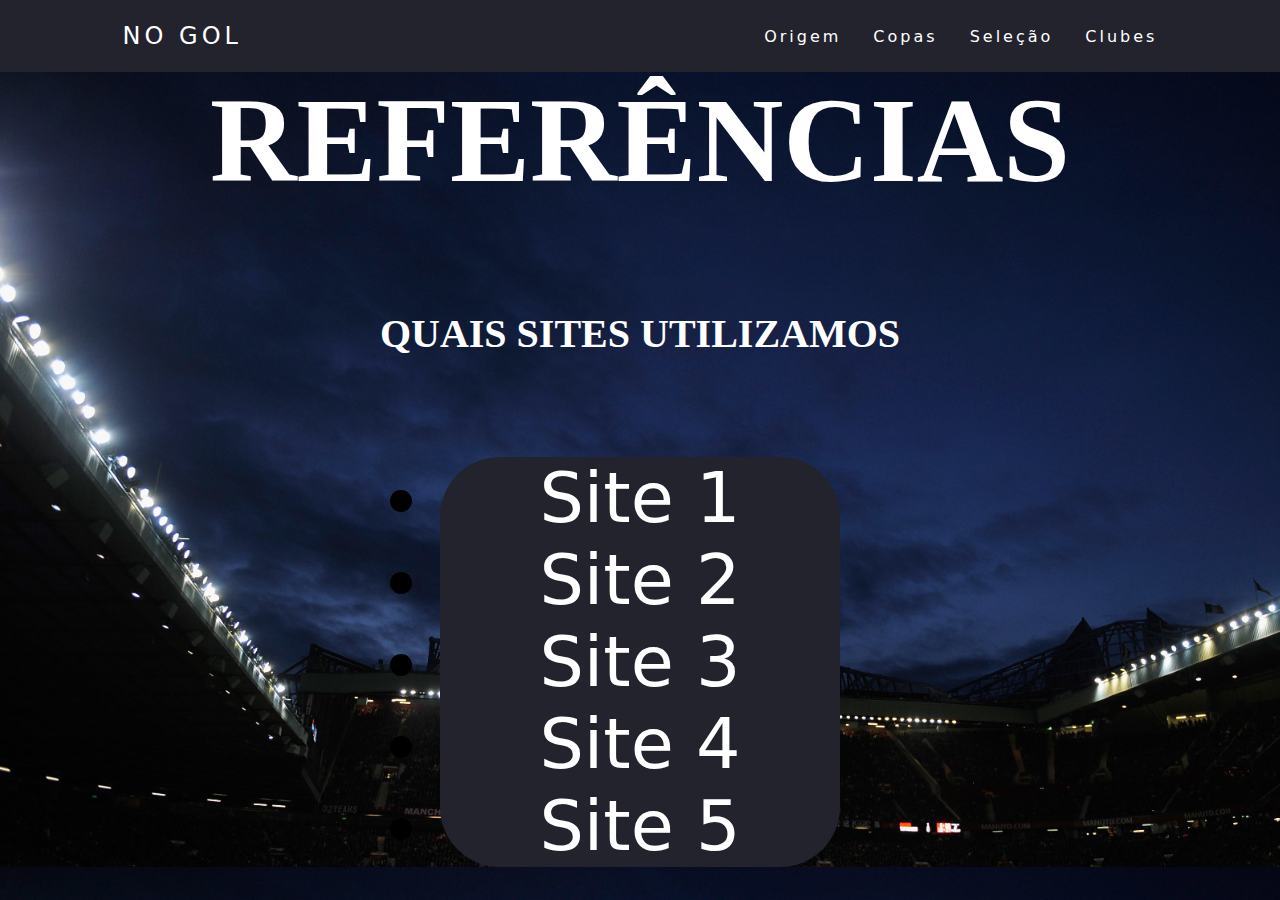
<file: referencias.html>
<!DOCTYPE HTML>
<html>
    <head>
        <meta charset="utf-8">
        <title>Referencias - No gol</title>
        <link rel="stylesheet"  href="futebol.css">
        <link rel="icon" href="logobebelly.ico">
    </head>
    <body class="body2">
        <header class="header1">
            <nav>
                <a class="logo" href="index.html">NO GOL</a>
                <div class="mobile-menu">
                  <div class="line1"></div>
                  <div class="line2"></div>
                  <div class="line3"></div>
                </div>
                <ul class="nav-list">
                  <li><a href="historia.html">Origem</a></li>
                  <li><a href="copas.html">Copas</a></li>
                  <li><a href="selecao.html">Seleção</a></li>
                  <li><a href="principaist.html">Clubes</a></li>
    
                </ul>
              </nav>
        </header>
        <main>
            
            <h1 id="tituloprincipal2">REFERÊNCIAS</h1>
            <h2 id="subtituloprincipal2">QUAIS SITES UTILIZAMOS</h2>
            <div id="div-ref">
            <ul class="lista-sites">
                <li><a href="https://futebol.fandom.com/pt-br/wiki/Seleção_Brasileira_de_Futebol#:~:text=Além%20do%20recorde%20de%20conquistas,conhecida%20por%20seu%20futebol%20arte.">Site 1</a></li>
                <li><a href="http://www.educacaofisica.seed.pr.gov.br/modules/conteudo/conteudo.php?conteudo=345">Site 2</a></li>
                <li><a href="https://www.futbox.com/blog/clubes/a-historia-dos-clubes-de-futebol-mais-antigos-do-mundo">Site 3</a></li>
                <li><a href="https://trivela.com.br/inglaterra/o-primeiro-clube-feminino-da-historia-surgiu-ja-lutando-pelos-direitos-das-mulheres/">Site 4</a></li>
                <li><a href="https://www.cnnbrasil.com.br/esportes/historia-da-copa-do-mundo/#:~:text=A%20história%20da%20Copa%20do%20Mundo%20de%20futebol%20começa%20em,participação%20de%2013%20seleções%20convidadas.">Site 5</a></li>

            </ul>
            </div>
        </main>
    </html>
</file>
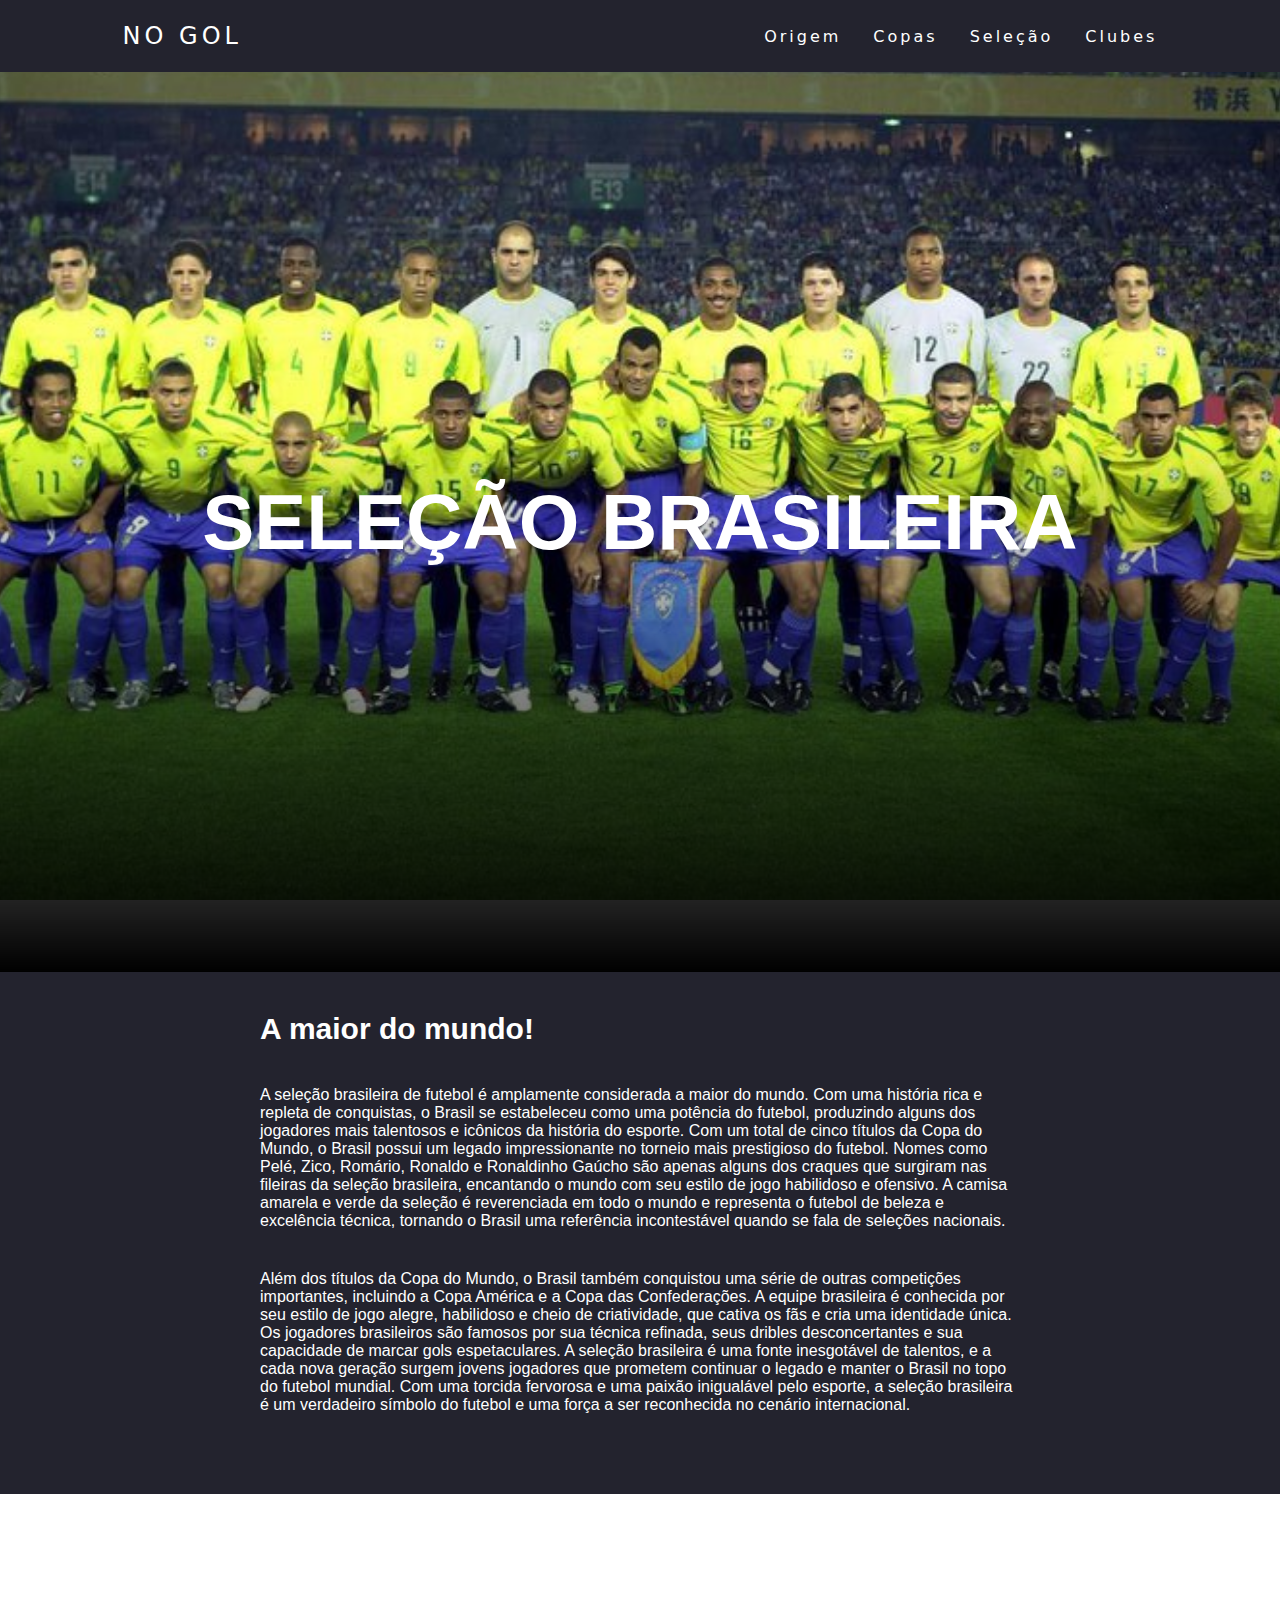
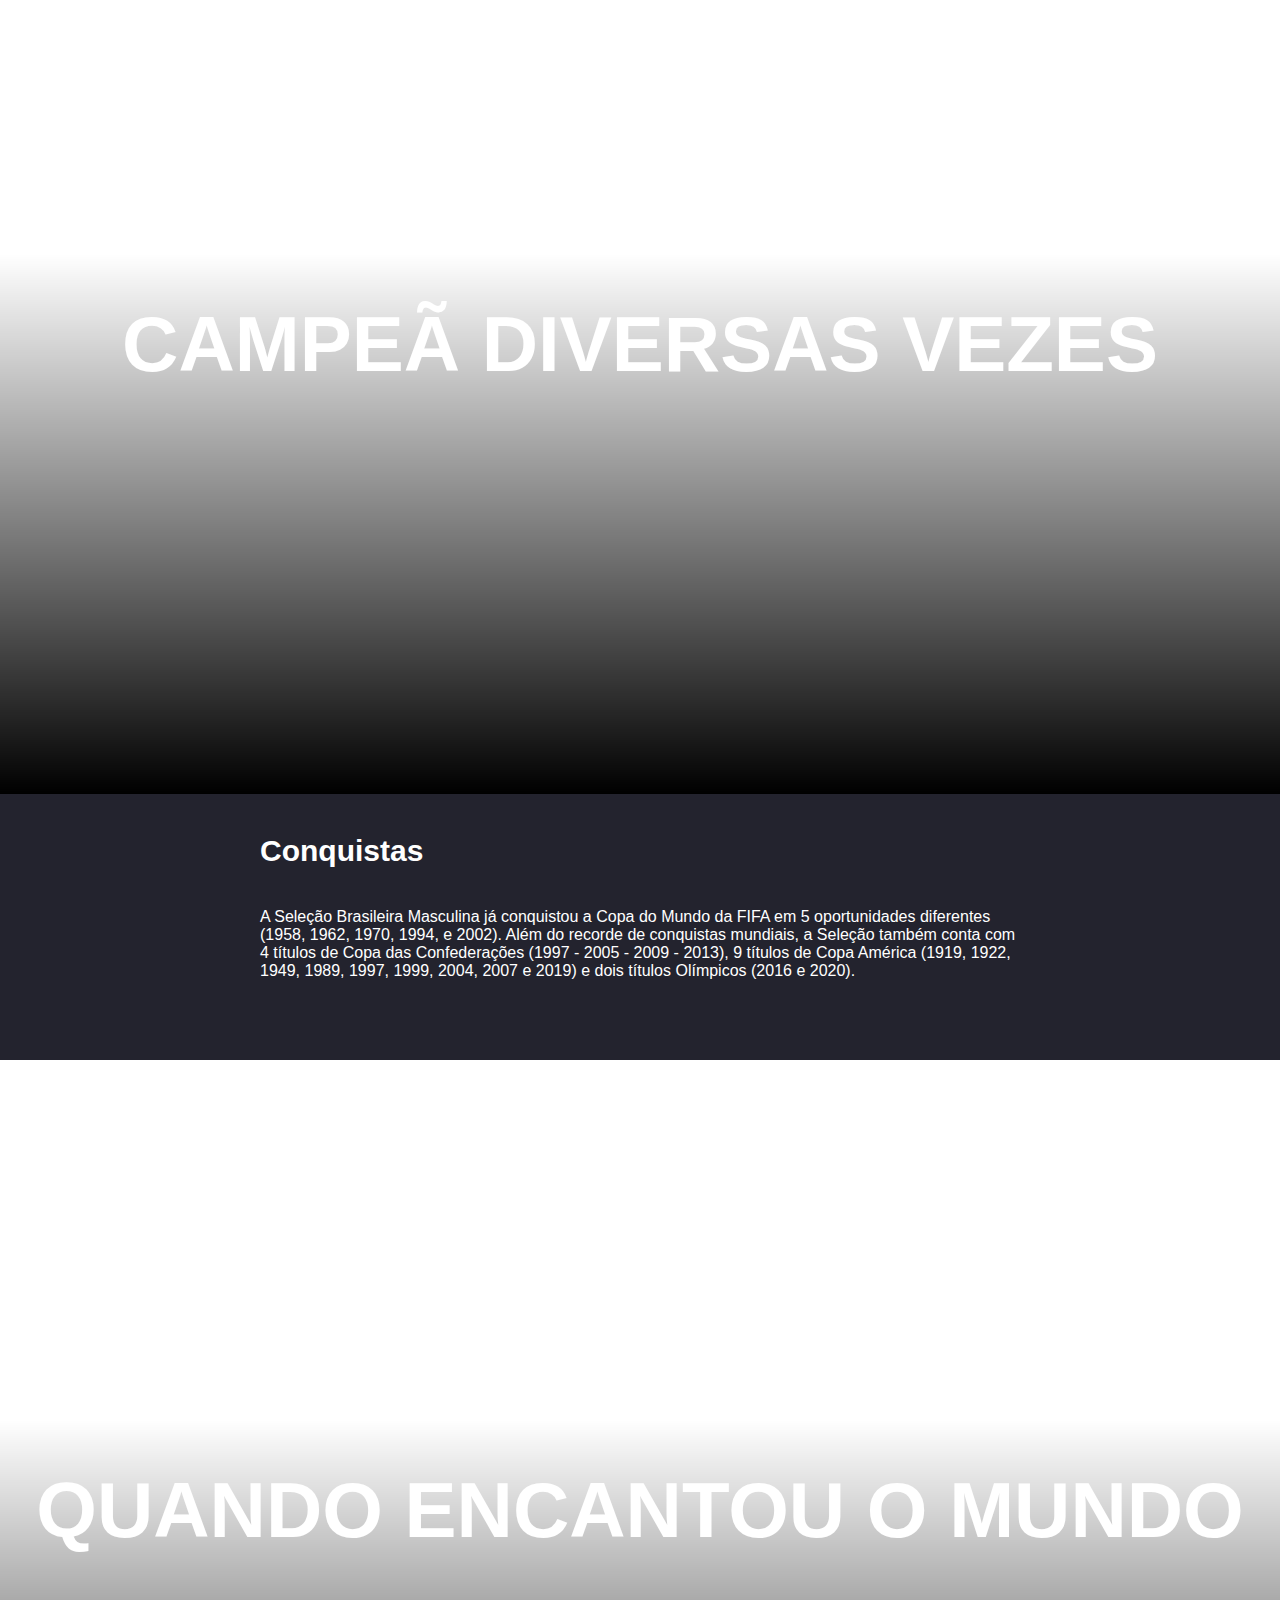
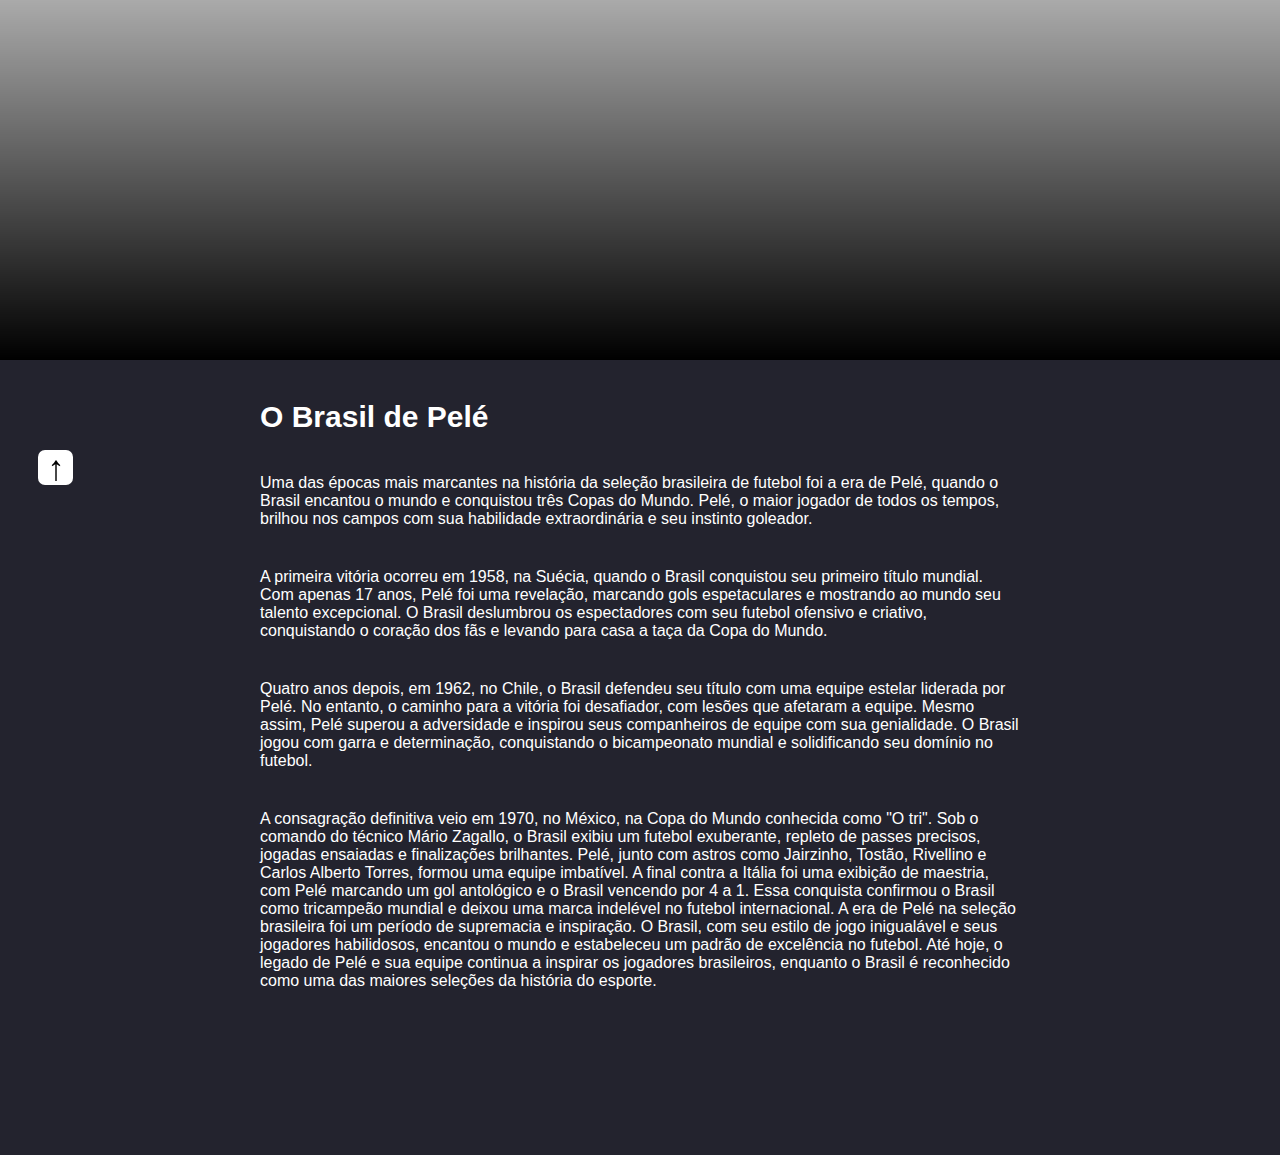
<file: selecao.html>
<!DOCTYPE HTML>
<html>
    <head>
        <meta charset="utf-8">
        <title>Seleção - No gol</title>
        <link rel="stylesheet"  href="seleçao.css">
        <link rel="icon" href="logobebelly.ico">
    </head>
    <body class="body2" id="topo-da-pagina">
      <header class="header1">
          <nav>
              <a class="logo" href="index.html">NO GOL</a>
              <div class="mobile-menu">
                <div class="line1"></div>
                <div class="line2"></div>
                <div class="line3"></div>
              </div>
              <ul class="nav-list">
                <li><a href="historia.html">Origem</a></li>
                <li><a href="copas.html">Copas</a></li>
                <li><a href="selecao.html">Seleção</a></li>
                <li><a href="principaist.html">Clubes</a></li>
  
              </ul>
            </nav>
      </header>
      <div class="wrapper">
        <main>
          <section class="module parallax parallax-1">
            <h1>Seleção Brasileira</h1>
          </section>
    
          <section class="module content">
            <div class="container">
              <h2>A maior do mundo!</h2>
              <p>
                
A seleção brasileira de futebol é amplamente considerada a maior do mundo. Com uma história rica e repleta de conquistas, o Brasil se estabeleceu como uma potência do futebol, produzindo alguns dos jogadores mais talentosos e icônicos da história do esporte. Com um total de cinco títulos da Copa do Mundo, o Brasil possui um legado impressionante no torneio mais prestigioso do futebol. Nomes como Pelé, Zico, Romário, Ronaldo e Ronaldinho Gaúcho são apenas alguns dos craques que surgiram nas fileiras da seleção brasileira, encantando o mundo com seu estilo de jogo habilidoso e ofensivo. A camisa amarela e verde da seleção é reverenciada em todo o mundo e representa o futebol de beleza e excelência técnica, tornando o Brasil uma referência incontestável quando se fala de seleções nacionais.


              <p>
                Além dos títulos da Copa do Mundo, o Brasil também conquistou uma série de outras competições importantes, incluindo a Copa América e a Copa das Confederações. A equipe brasileira é conhecida por seu estilo de jogo alegre, habilidoso e cheio de criatividade, que cativa os fãs e cria uma identidade única. Os jogadores brasileiros são famosos por sua técnica refinada, seus dribles desconcertantes e sua capacidade de marcar gols espetaculares. A seleção brasileira é uma fonte inesgotável de talentos, e a cada nova geração surgem jovens jogadores que prometem continuar o legado e manter o Brasil no topo do futebol mundial. Com uma torcida fervorosa e uma paixão inigualável pelo esporte, a seleção brasileira é um verdadeiro símbolo do futebol e uma força a ser reconhecida no cenário internacional.
              </p>
            </div>
          </section>
    
          <section class="module parallax parallax-2">
            <h1>Campeã diversas vezes</h1>
          </section>
    
          <section class="module content">
            <div class="container">
              <h2>Conquistas</h2>
              <p>
                A Seleção Brasileira Masculina já conquistou a Copa do Mundo da FIFA em 5 oportunidades diferentes (1958, 1962, 1970, 1994, e 2002). Além do recorde de conquistas mundiais, a Seleção também conta com 4 títulos de Copa das Confederações (1997 - 2005 - 2009 - 2013), 9 títulos de Copa América (1919, 1922, 1949, 1989, 1997, 1999, 2004, 2007 e 2019) e dois títulos Olímpicos (2016 e 2020).
              </p>
                  
            </div>
          </section>
    
          <section class="module parallax parallax-3">
            <h1>Quando encantou o mundo</h1>
          </section>
    
          <section class="module content">
            <div class="container">
              <h2>O Brasil de Pelé</h2>
              <p>
                Uma das épocas mais marcantes na história da seleção brasileira de futebol foi a era de Pelé, quando o Brasil encantou o mundo e conquistou três Copas do Mundo. Pelé, o maior jogador de todos os tempos, brilhou nos campos com sua habilidade extraordinária e seu instinto goleador.
              </p><p>
                A primeira vitória ocorreu em 1958, na Suécia, quando o Brasil conquistou seu primeiro título mundial. Com apenas 17 anos, Pelé foi uma revelação, marcando gols espetaculares e mostrando ao mundo seu talento excepcional. O Brasil deslumbrou os espectadores com seu futebol ofensivo e criativo, conquistando o coração dos fãs e levando para casa a taça da Copa do Mundo.
              </p><p>
                Quatro anos depois, em 1962, no Chile, o Brasil defendeu seu título com uma equipe estelar liderada por Pelé. No entanto, o caminho para a vitória foi desafiador, com lesões que afetaram a equipe. Mesmo assim, Pelé superou a adversidade e inspirou seus companheiros de equipe com sua genialidade. O Brasil jogou com garra e determinação, conquistando o bicampeonato mundial e solidificando seu domínio no futebol.
              </p><p>
                A consagração definitiva veio em 1970, no México, na Copa do Mundo conhecida como "O tri". Sob o comando do técnico Mário Zagallo, o Brasil exibiu um futebol exuberante, repleto de passes precisos, jogadas ensaiadas e finalizações brilhantes. Pelé, junto com astros como Jairzinho, Tostão, Rivellino e Carlos Alberto Torres, formou uma equipe imbatível. A final contra a Itália foi uma exibição de maestria, com Pelé marcando um gol antológico e o Brasil vencendo por 4 a 1. Essa conquista confirmou o Brasil como tricampeão mundial e deixou uma marca indelével no futebol internacional.
                
                A era de Pelé na seleção brasileira foi um período de supremacia e inspiração. O Brasil, com seu estilo de jogo inigualável e seus jogadores habilidosos, encantou o mundo e estabeleceu um padrão de excelência no futebol. Até hoje, o legado de Pelé e sua equipe continua a inspirar os jogadores brasileiros, enquanto o Brasil é reconhecido como uma das maiores seleções da história do esporte.
              </p>
                        
            </div>
            <a id="voltar-topo" href="#topo-da-pagina">↑</a>
          </section>
    
        </main>
      </div>
  </body>
</html>
</file>
<file: copas.css>
*{
    margin: 0;
    padding: 0;
    
}
  
a {
    color: #fff;
    text-decoration: none;
    transition: 0.3s;
}
  
a:hover {
    opacity: 0.7;
}
  
.logo {
    font-size: 24px;
    text-transform: uppercase;
    letter-spacing: 4px;
  }

  
nav {
    display: flex;
    justify-content: space-around;
    align-items: center;
    font-family: system-ui, -apple-system, Helvetica, Arial, sans-serif;
    background: #23232e;
    height: 8vh;
 }

  
.nav-list {
    list-style: none;
    display: flex;
}

.nav-list li {
    letter-spacing: 3px;
    margin-left: 32px;
}
body{
    margin:0;
    padding:0;
    color: #242424;
    font-family: sans-serif;
    word-wrap: break-word;
    overflow-wrap: break-word;
  }
  
  h1,h2,h3,h4,h5,h6{
    font-weight: 900;
    color: #ffffff;
  }
  
  .wrapper{
    width: 100%;
    margin: 0 auto;
  }
  
  main{
    display: block;
    background-color: #FFF;
  }
  
  .container{
    width: 100%;
    max-width: 760px;
    margin: 0 auto;
    padding: 0 20px;
    color: #FFF;
  }
  
  section.module p{
    margin-bottom: 40px;
  }
  
  section.module:last-child{
    margin-bottom: 0;
  }
  
  section.module h2{
    margin-bottom: 40px;
    font-size: 30px;
  }
  
  section.module.content{
   padding: 40px 0;
   background: #23232e;; 
  }
  
  section.module.parallax{
    display: flex;
    flex-direction: column;
    justify-content: center;
    height: 100vh !important;
    width: 100%;
    position: relative;
    overflow: hidden;
    background-position: 50% 50%;
    background-repeat: no-repeat;
    background-attachment: fixed;
    background-size: cover;
    -webkit-background-size: cover;
    -moz-background-size: cover;
    -o-background-size: cover;
  }
  
  section.module.parallax:after{
    content: "";
    height: 100%;
    width: 100%;
    position: absolute;
    z-index: 8;
    background: -moz-linear-gradient(to bottom, rgba(0,0,0,0) 0, rgba(0,0,0,0) 40%, #000 100% );
    background: -webkit-linear-gradient(to bottom, rgba(0,0,0,0) 0, rgba(0,0,0,0) 40%, #000 100% );
    background: linear-gradient(to bottom, rgba(0,0,0,0) 0, rgba(0,0,0,0) 40%, #000 100% );
  }
  
  
  section.module.parallax-1{
    background-image: url(copa.jpg);
  }
  
  section.module.parallax-2{
    background-image: url(primeiracopa.webp);
  }
  
  section.module.parallax-3{
    background-image: url(tabela.jpg);
  }
  section.module.parallax-4{
    background-image: url(feminina.jpg);
  }
  section.module.parallax h1{
    color: #FFF;
    text-align: center;
    font-size: 78px;
    z-index: 50;
    text-transform: uppercase;
  }
  
  @media all and (max-width: 820px) {
    section.module h2 {
      font-size: 32px;
    }
    .module h2, p{
      padding: 0 8px;
    }
  
    .container{
      margin:0;
      padding:0;
      color: #FFF;
    }
  
    section.module.parallax h1 {
      font-size: 36px;
    }
  }
  #voltar-topo {
    background-color: white;
    border-radius: 20%;
    border: 3px white;
    font-size: 35px;
    width: 1em;
    height: 1em;
    line-height: 1em;
    text-align: center;
    text-decoration: none;
    display: inline-block;
    position: sticky;
    bottom: 20px;
    left: 0;
    margin-left: 3%;
    margin-top: 50px;
    color: black;
  }
</file>
<file: historia.css>
*{
    margin: 0;
    padding: 0;
    
}
  
a {
    color: #fff;
    text-decoration: none;
    transition: 0.3s;
}
  
a:hover {
    opacity: 0.7;
}
  
.logo {
    font-size: 24px;
    text-transform: uppercase;
    letter-spacing: 4px;
  }

  
nav {
    display: flex;
    justify-content: space-around;
    align-items: center;
    font-family: system-ui, -apple-system, Helvetica, Arial, sans-serif;
    background: #23232e;
    height: 8vh;
 }

  
.nav-list {
    list-style: none;
    display: flex;
}

.nav-list li {
    letter-spacing: 3px;
    margin-left: 32px;
}
body{
    margin:0;
    padding:0;
    color: #242424;
    font-family: sans-serif;
    word-wrap: break-word;
    overflow-wrap: break-word;
  }
  
  h1,h2,h3,h4,h5,h6{
    font-weight: 900;
    color: #ffffff;
  }
  
  .wrapper{
    width: 100%;
    margin: 0 auto;
  }
  
  main{
    display: block;
    background-color: #FFF;
  }
  
  .container{
    width: 100%;
    max-width: 760px;
    margin: 0 auto;
    padding: 0 20px;
    color: #FFF;
  }
  
  section.module p{
    margin-bottom: 40px;
  }
  
  section.module:last-child{
    margin-bottom: 0;
  }
  
  section.module h2{
    margin-bottom: 40px;
    font-size: 30px;
  }
  
  section.module.content{
   padding: 40px 0;
   background: #23232e;; 
  }
  
  section.module.parallax{
    display: flex;
    flex-direction: column;
    justify-content: center;
    height: 100vh !important;
    width: 100%;
    position: relative;
    overflow: hidden;
    background-position: 50% 50%;
    background-repeat: no-repeat;
    background-attachment: fixed;
    background-size: cover;
    -webkit-background-size: cover;
    -moz-background-size: cover;
    -o-background-size: cover;
  }
  
  section.module.parallax:after{
    content: "";
    height: 100%;
    width: 100%;
    position: absolute;
    z-index: 8;
    background: -moz-linear-gradient(to bottom, rgba(0,0,0,0) 0, rgba(0,0,0,0) 40%, #000 100% );
    background: -webkit-linear-gradient(to bottom, rgba(0,0,0,0) 0, rgba(0,0,0,0) 40%, #000 100% );
    background: linear-gradient(to bottom, rgba(0,0,0,0) 0, rgba(0,0,0,0) 40%, #000 100% );
  }
  
  
  section.module.parallax-1{
    background-image: url(Inglaterra-800x533.jpg);
  }
  
  section.module.parallax-2{
    background-image: url(notts_county_1894.jpg);
  }
  
  section.module.parallax-3{
    background-image: url(hallam-history-1.jpg);
  }
  section.module.parallax-4{
    background-image: url(mulher.jpg);
  }
  section.module.parallax h1{
    color: #FFF;
    text-align: center;
    font-size: 78px;
    z-index: 50;
    text-transform: uppercase;
  }
  
  @media all and (max-width: 820px) {
    section.module h2 {
      font-size: 32px;
    }
    .module h2, p{
      padding: 0 8px;
    }
  
    .container{
      margin:0;
      padding:0;
      color: #FFF;
    }
  
    section.module.parallax h1 {
      font-size: 36px;
    }
  }
  #voltar-topo {
    background-color: white;
    border-radius: 20%;
    border: 3px white;
    font-size: 35px;
    width: 1em;
    height: 1em;
    line-height: 1em;
    text-align: center;
    text-decoration: none;
    display: inline-block;
    position: sticky;
    bottom: 20px;
    left: 0;
    margin-left: 3%;
    margin-top: 50px;
    color: black;
  }
</file>
<file: principaist.css>
*{
    margin: 0;
    padding: 0;
    
}
  
a {
    color: #fff;
    text-decoration: none;
    transition: 0.3s;
}
  
a:hover {
    opacity: 0.7;
}
  
.logo {
    font-size: 24px;
    text-transform: uppercase;
    letter-spacing: 4px;
  }

  
nav {
    display: flex;
    justify-content: space-around;
    align-items: center;
    font-family: system-ui, -apple-system, Helvetica, Arial, sans-serif;
    background: #23232e;
    height: 8vh;
 }

  
.nav-list {
    list-style: none;
    display: flex;
}

.nav-list li {
    letter-spacing: 3px;
    margin-left: 32px;
}
body{
    margin:0;
    padding:0;
    color: #242424;
    font-family: sans-serif;
    word-wrap: break-word;
    overflow-wrap: break-word;
  }
  
  h1,h2,h3,h4,h5,h6{
    font-weight: 900;
    color: #ffffff;
  }
  
  .wrapper{
    width: 100%;
    margin: 0 auto;
  }
  
  main{
    display: block;
    background-color: #FFF;
  }
  
  .container{
    width: 100%;
    max-width: 760px;
    margin: 0 auto;
    padding: 0 20px;
    color: #FFF;
  }
  
  section.module p{
    margin-bottom: 40px;
  }
  
  section.module:last-child{
    margin-bottom: 0;
  }
  
  section.module h2{
    margin-bottom: 40px;
    font-size: 30px;
  }
  
  section.module.content{
   padding: 40px 0;
   background: #23232e;; 
  }
  
  section.module.parallax{
    display: flex;
    flex-direction: column;
    justify-content: center;
    height: 100vh !important;
    width: 100%;
    position: relative;
    overflow: hidden;
    background-position: 50% 50%;
    background-repeat: no-repeat;
    background-attachment: fixed;
    background-size: cover;
    -webkit-background-size: cover;
    -moz-background-size: cover;
    -o-background-size: cover;
  }
  
  section.module.parallax:after{
    content: "";
    height: 100%;
    width: 100%;
    position: absolute;
    z-index: 8;
    background: -moz-linear-gradient(to bottom, rgba(0,0,0,0) 0, rgba(0,0,0,0) 40%, #000 100% );
    background: -webkit-linear-gradient(to bottom, rgba(0,0,0,0) 0, rgba(0,0,0,0) 40%, #000 100% );
    background: linear-gradient(to bottom, rgba(0,0,0,0) 0, rgba(0,0,0,0) 40%, #000 100% );
  }
  
  
  section.module.parallax-1{
    background-image: url(wallpaperbetter.com_1920x1080.jpg);
  }
  
  section.module.parallax-2{
    background-image: url(real2.jpg);
  }
  
  section.module.parallax-3{
    background-image: url(barca.jpg);
  }
  section.module.parallax-4{
    background-image: url(milan.webp);
  }
  section.module.parallax-5{
    background-image: url(bayern.webp);
  }
  section.module.parallax-6{
    background-image: url(alt.webp);
  }
  section.module.parallax-7{
    background-image: url(cru.jpg);
  }
  section.module.parallax h1{
    color: #FFF;
    text-align: center;
    font-size: 78px;
    z-index: 50;
    text-transform: uppercase;
  }
  
  @media all and (max-width: 820px) {
    section.module h2 {
      font-size: 32px;
    }
    .module h2, p{
      padding: 0 8px;
    }
  
    .container{
      margin:0;
      padding:0;
      color: #FFF;
    }
  
    section.module.parallax h1 {
      font-size: 36px;
    }
  }
  #voltar-topo {
    background-color: white;
    border-radius: 20%;
    border: 3px white;
    font-size: 35px;
    width: 1em;
    height: 1em;
    line-height: 1em;
    text-align: center;
    text-decoration: none;
    display: inline-block;
    position: sticky;
    bottom: 20px;
    left: 0;
    margin-left: 3%;
    margin-top: 50px;
    color: black;
  }
</file>
<file: futebol.css>
.pp{
    font-size: 40px;
}
.b1:hover{
    scale: 1.1;
    transition: 0.3s;

}

.b2:hover{
    scale: 1.1;
    transition: 0.3s;

}
.b3:hover{
    scale: 1.1;
    transition: 0.3s;

}
.b4:hover{
    scale: 1.1;
    transition: 0.3s;

}

.b1{
    border-radius: 60px;
    background: #23232e;
    display: grid;
    padding: 19px 90px;
    color: rgb(255, 255, 255);
    border: none;
    margin-right: 10px;
    font-size: 20px;
    font-family: system-ui, -apple-system, Helvetica, Arial, sans-serif;
    margin-left: 300px;
    margin-top: 100px;
    scale: 1.0;
}
.b2{
    border-radius: 57px;
    background: #23232e;
    display: grid;
    padding: 19px 90px;
    color: rgb(255, 255, 255);
    border: none;
    margin-right: 10px;
    font-size: 20px;
    margin-left: 320px;
    margin-top: 200px;
    font-family: system-ui, -apple-system, Helvetica, Arial, sans-serif;
    scale: 1.0;
}
.b3{
    border-radius: 57px;
    background: #23232e;
    display: grid;
    padding: 19px 90px;
    color: rgb(255, 255, 255);
    border: none;
    margin-right: 10px;
    font-size: 20px;
    margin-left: 320px;
    margin-top: 220px;
    font-family: system-ui, -apple-system, Helvetica, Arial, sans-serif;
    scale: 1.0;
}
.b4{
    border-radius: 57px;
    background: #23232e;
    display: grid;
    padding: 19px 90px;
    color: rgb(255, 255, 255);
    border: none;
    margin-right: 10px;
    font-size: 20px;
    margin-left: 300px;
    margin-top: 230px;
    font-family: system-ui, -apple-system, Helvetica, Arial, sans-serif;
    scale: 1.0;
}
.body2{
    background-image: url(wallpaperbetter.com_1920x1080.jpg);
    background-size: cover;
    background-image: no-repeat;
}

.body-menu {
    background-image: url(imagemdefundo.jpg);
    background-size: cover;

}

#tituloprincipal{
    font-size: 150px;
    text-align: center;
    color: aliceblue;
}
#subtituloprincipal{
    color: aliceblue;
    text-align: center;
    font-size: 30px;


}
#tituloprincipal2{
    font-size: 120px;
    text-align: center;
    color: rgb(255, 255, 255);
}
#subtituloprincipal2{
    color: rgb(255, 255, 255);
    text-align: center;
    font-size: 40px;
    margin-top:  100PX;
}

.img1{
    margin-top: 100px;
    margin-left: 1200px;
    opacity: 70%;
    border-radius: 57px;
    border-color: #23232e;

}


.pp{
    margin-top: -800px;
    text-align: justify;
    margin-right: 200px;
    font-size: 33px;
    color: rgb(255, 255, 255);
    font-family: system-ui, -apple-system, Helvetica, Arial, sans-serif;
    margin-left: 500px;


}
.pp::first-letter{
    content: '';
    font-size: 80px;
}
.creditos{
    margin-bottom: 0px;
    text-align: left;
    color: rgba(134, 133, 78, 0.781);
}

*{
    margin: 0;
    padding: 0;
    
}
  
a {
    color: #fff;
    text-decoration: none;
    transition: 0.3s;
}
  
a:hover {
    opacity: 0.7;
}
  
.logo {
    font-size: 24px;
    text-transform: uppercase;
    letter-spacing: 4px;
  }

  
nav {
    display: flex;
    justify-content: space-around;
    align-items: center;
    font-family: system-ui, -apple-system, Helvetica, Arial, sans-serif;
    background: #23232e;
    height: 8vh;
 }

  
.nav-list {
    list-style: none;
    display: flex;
}

.nav-list li {
    letter-spacing: 3px;
    margin-left: 32px;
}
  
  
footer{
    display: flex;
    justify-content: space-around;
    align-items: center;
    font-family: system-ui, -apple-system, Helvetica, Arial, sans-serif;
    background: #21212bd0;
    height: 10vh;
    bottom: 0px;
    color: #fff;
    letter-spacing: 2px;
    margin-left: -515px;
    list-style: none;
    display: flex;
    margin-top: 100px;
}

.por{
    margin-right: -610px;
}
.img2{
    margin-left: 70px;
    opacity: 90%;
    margin-top: 30px;
}
.p-origem{
    font-family: system-ui, -apple-system, Helvetica, Arial, sans-serif;
    margin-top: -530px;
    text-align: justify;
    margin-right:30px;
    margin-left: 900px;
    font-size: 20px;
    color: rgb(255, 255, 255);

}
.p-times{
    font-family: system-ui, -apple-system, Helvetica, Arial, sans-serif;
    margin-top: 70px;
    text-align: justify;
    margin-right: 600px;
    margin-left: 40px;
    font-size: 20px;
    color: rgb(255, 255, 255);
}
.notts{
    margin-left: 1401px;
    margin-right: 10px;
    margin-top: -150px;
}
#pcopas{
    text-align: justify;
    margin-left: 20px;
    margin-right: 1000px;
    font-size: 18px;
    color: rgb(255, 255, 255);
   
}
#pcopas2{
    text-align: justify;
    margin-left: 1000px;
    margin-right: 40px;
    margin-bottom: 30px;
    font-size: 18px;
    color: rgb(255, 255, 255);
}
#h2copas{
    color: rgb(25, 36, 46);
    text-align: center;
    margin-top: 30px;

}
.hallam{
    margin-left: 500px;
    margin-top: 100px;
}
.p-times2{
    font-family: system-ui, -apple-system, Helvetica, Arial, sans-serif;
    margin-top: 70px;
    text-align: center;
    margin-right: 60px;
    margin-left: 40px;
    font-size: 20px;
    color: rgb(255, 255, 255);
}

.backdrop {
    position: fixed;
    left: 0;
    right: 0;
    top: 0;
    bottom: 0;
    z-index: 1;
    pointer-events: none;
    transition: opacity 1s linear;
    opacity: 1;
    visibility: visible;
  }
  
  .desaparecido {
    opacity: 0 !important;
    visibility: hidden !important;
  }
  
  .backdrop video {
    width: 115%;
  }

#div-ref{
    width: 400px;
    display: block;
    margin: auto;
    border-radius: 60px;
    border: #fff 10px;
    margin-top: 100px;
    background-color: #23232e;
}

.lista-sites{
    font-family: system-ui, -apple-system, Helvetica, Arial, sans-serif;
    font-size: 70px;
    text-align: center;
}
</file>
<file: seleçao.css>
*{
    margin: 0;
    padding: 0;
    
}
  
a {
    color: #fff;
    text-decoration: none;
    transition: 0.3s;
}
  
a:hover {
    opacity: 0.7;
}
  
.logo {
    font-size: 24px;
    text-transform: uppercase;
    letter-spacing: 4px;
  }

  
nav {
    display: flex;
    justify-content: space-around;
    align-items: center;
    font-family: system-ui, -apple-system, Helvetica, Arial, sans-serif;
    background: #23232e;
    height: 8vh;
 }

  
.nav-list {
    list-style: none;
    display: flex;
}

.nav-list li {
    letter-spacing: 3px;
    margin-left: 32px;
}
body{
    margin:0;
    padding:0;
    color: #242424;
    font-family: sans-serif;
    word-wrap: break-word;
    overflow-wrap: break-word;
  }
  
  h1,h2,h3,h4,h5,h6{
    font-weight: 900;
    color: #ffffff;
  }
  
  .wrapper{
    width: 100%;
    margin: 0 auto;
  }
  
  main{
    display: block;
    background-color: #FFF;
  }
  
  .container{
    width: 100%;
    max-width: 760px;
    margin: 0 auto;
    padding: 0 20px;
    color: #FFF;
  }
  
  section.module p{
    margin-bottom: 40px;
  }
  
  section.module:last-child{
    margin-bottom: 0;
  }
  
  section.module h2{
    margin-bottom: 40px;
    font-size: 30px;
  }
  
  section.module.content{
   padding: 40px 0;
   background: #23232e;; 
  }
  
  section.module.parallax{
    display: flex;
    flex-direction: column;
    justify-content: center;
    height: 100vh !important;
    width: 100%;
    position: relative;
    overflow: hidden;
    background-position: 50% 50%;
    background-repeat: no-repeat;
    background-attachment: fixed;
    background-size: cover;
    -webkit-background-size: cover;
    -moz-background-size: cover;
    -o-background-size: cover;
  }
  
  section.module.parallax:after{
    content: "";
    height: 100%;
    width: 100%;
    position: absolute;
    z-index: 8;
    background: -moz-linear-gradient(to bottom, rgba(0,0,0,0) 0, rgba(0,0,0,0) 40%, #000 100% );
    background: -webkit-linear-gradient(to bottom, rgba(0,0,0,0) 0, rgba(0,0,0,0) 40%, #000 100% );
    background: linear-gradient(to bottom, rgba(0,0,0,0) 0, rgba(0,0,0,0) 40%, #000 100% );
  }
  
  
  section.module.parallax-1{
    background-image: url(seleçao1.jpg);
  }
  
  section.module.parallax-2{
    background-image: url(olimpiadas.jpg);
  }
  
  section.module.parallax-3{
    background-image: url(pele.avif);
  }
  
  section.module.parallax h1{
    color: #FFF;
    text-align: center;
    font-size: 78px;
    z-index: 50;
    text-transform: uppercase;
  }
  
  @media all and (max-width: 820px) {
    section.module h2 {
      font-size: 32px;
    }
    .module h2, p{
      padding: 0 8px;
    }
  
    .container{
      margin:0;
      padding:0;
      color: #FFF;
    }
  
    section.module.parallax h1 {
      font-size: 36px;
    }
  }
  #voltar-topo {
    background-color: white;
    border-radius: 20%;
    border: 3px white;
    font-size: 35px;
    width: 1em;
    height: 1em;
    line-height: 1em;
    text-align: center;
    text-decoration: none;
    display: inline-block;
    position: sticky;
    bottom: 20px;
    left: 0;
    margin-left: 3%;
    margin-top: 50px;
    color: black;
  }
</file>
